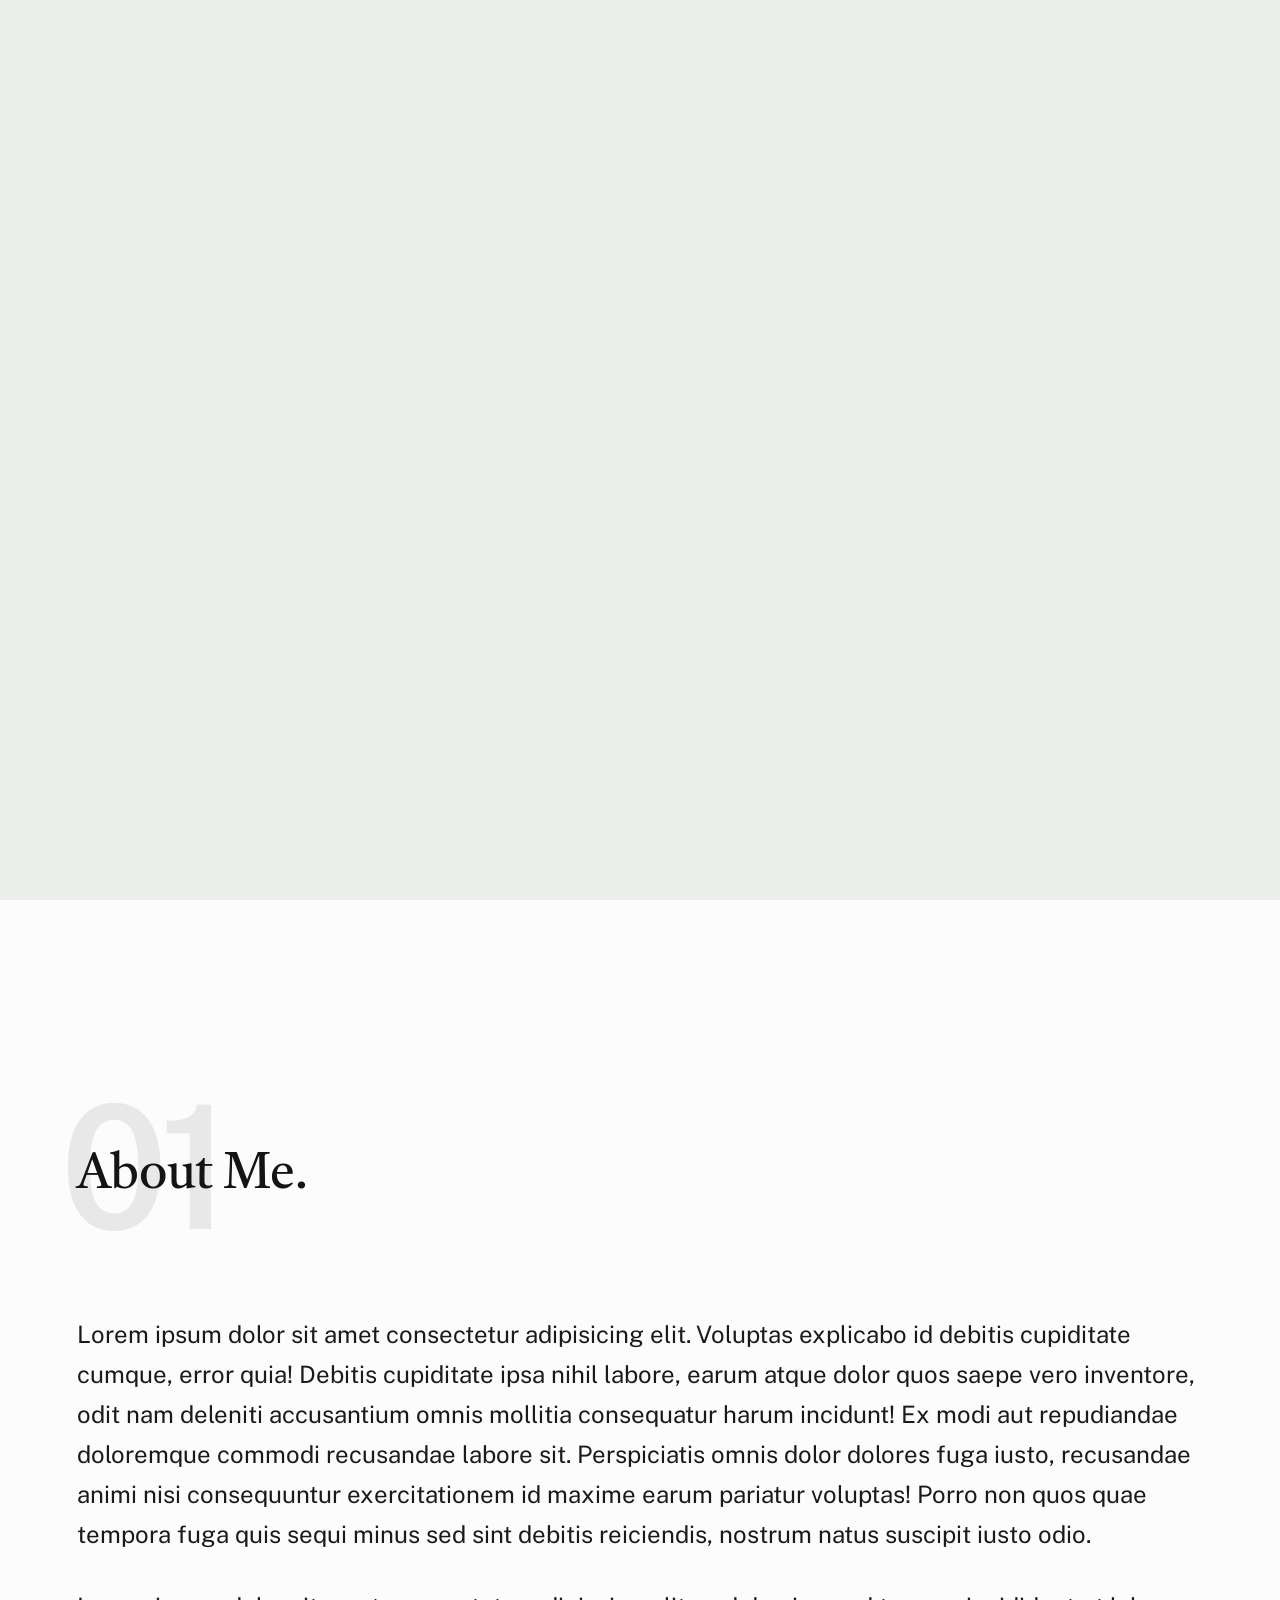
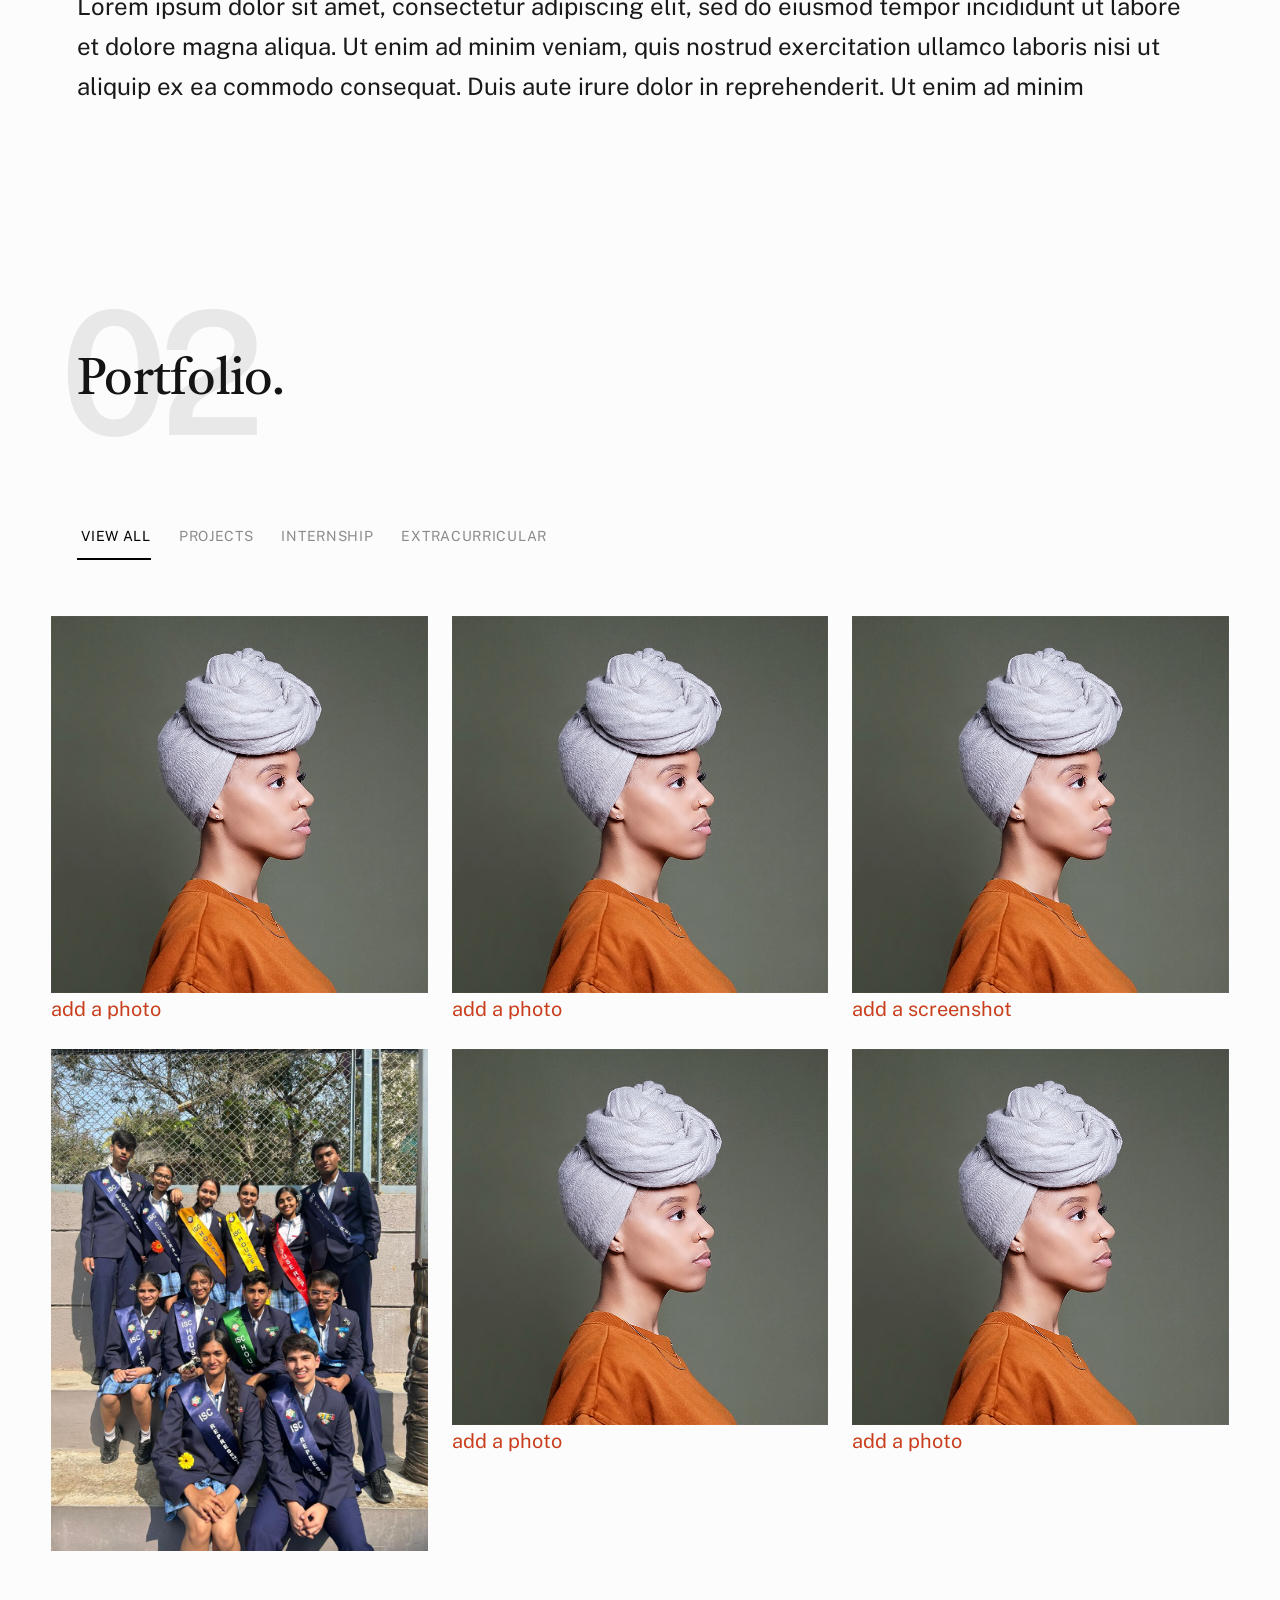
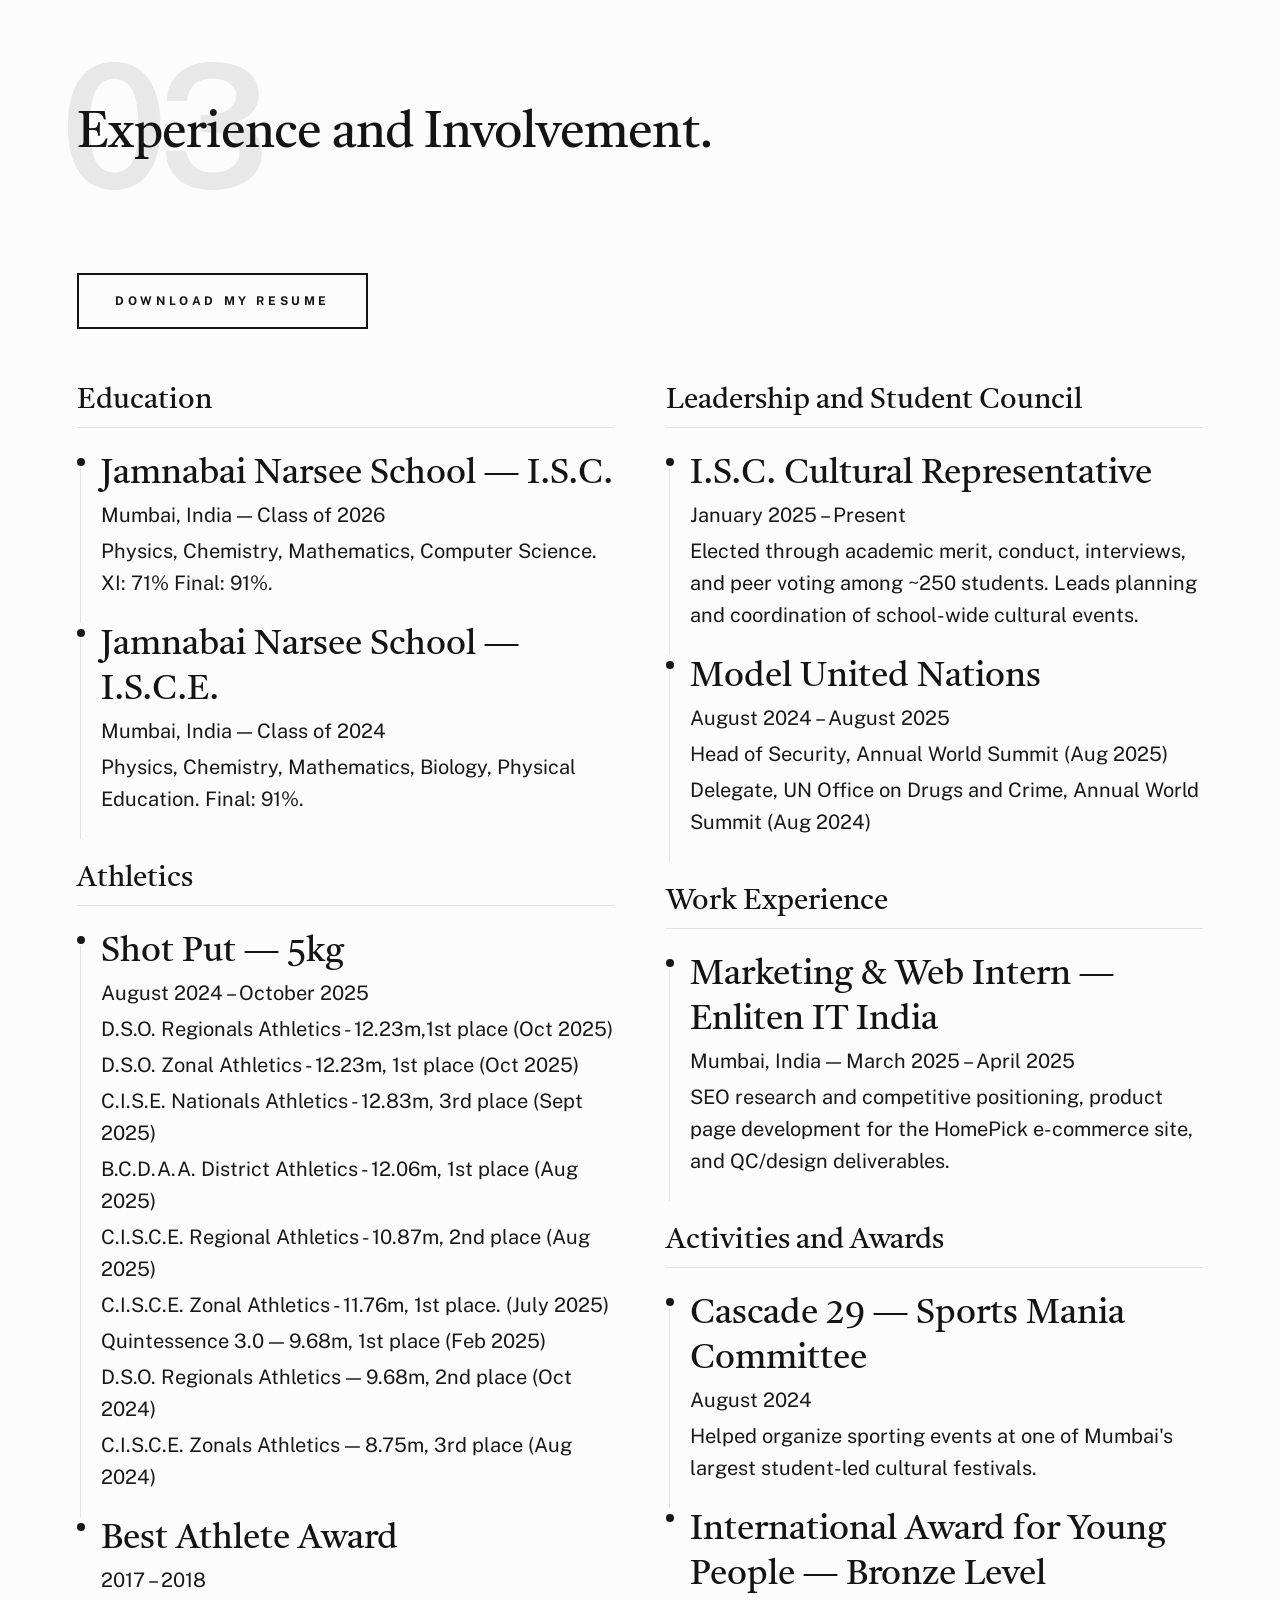
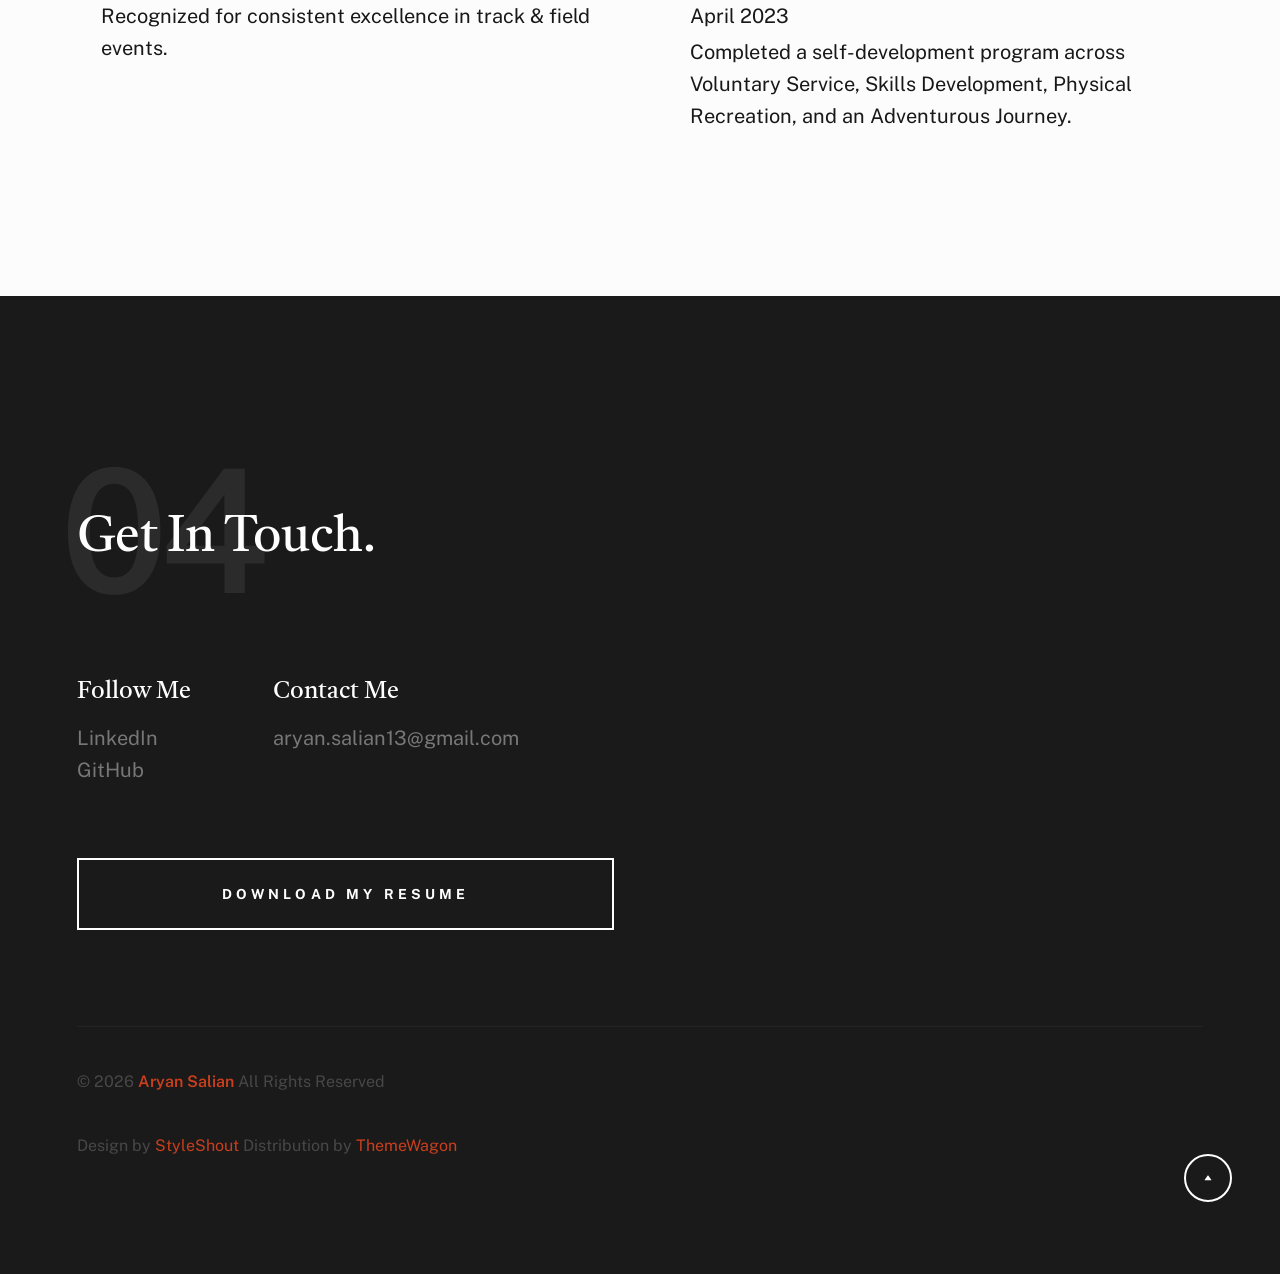
<file: intex-test.html>
<!DOCTYPE html>
<html lang="en" class="no-js" >
<head>

    <!--- basic page needs
    ================================================== -->
    <meta charset="utf-8">
    <meta name="viewport" content="width=device-width, initial-scale=1">
    <title>Aryan's Portfolio</title>

    <script>
        document.documentElement.classList.remove('no-js');
        document.documentElement.classList.add('js');
    </script>

    <!-- CSS
    ================================================== -->
    <link rel="stylesheet" href="css/vendor.css">
    <link rel="stylesheet" href="css/styles.css">
    <link rel="stylesheet" href="https://cdn.jsdelivr.net/npm/bootstrap-icons@1.13.1/font/bootstrap-icons.min.css">

    <!-- favicons
    ================================================== -->
    <link rel="apple-touch-icon" sizes="180x180" href="apple-touch-icon.png">
    <link rel="icon" type="image/png" sizes="32x32" href="favicon-32x32.png">
    <link rel="icon" type="image/png" sizes="16x16" href="favicon-16x16.png">
    <link rel="manifest" href="site.webmanifest">

</head>


<body id="top">

    
    <!-- preloader
    ================================================== -->
    <div id="preloader">
        <div id="loader" class="dots-fade">
            <div></div>
            <div></div>
            <div></div>
        </div>
    </div>


    <!-- page wrap
    ================================================== -->
    <div id="page" class="s-pagewrap">


        <!-- # site header 
        ================================================== -->
        <header class="s-header">
            <div class="row s-header__inner">

                <div class="s-header__block">
                    <div class="s-header__logo">
                        <a class="logo" href="index.html">
                            <img src="assets/logo.svg" alt="Homepage">
                        </a>
                    </div>

                    <a class="s-header__menu-toggle" href="#0"><span>Menu</span></a>
                </div> <!-- end s-header__block -->

                <nav class="s-header__nav">    
                    <ul class="s-header__menu-links">
                        <li class="current"><a class="smoothscroll" href="#intro">Intro</a></li>
                        <li><a class="smoothscroll" href="#about">About</a></li>
                        <li><a class="smoothscroll" href="#portfolio">Portfolio</a></li>
                        <li><a class="smoothscroll" href="#experience">Experience</a></li>
                        <li><a class="smoothscroll" href="#footer">Contact</a></li>
                    </ul> <!-- s-header__menu-links -->    
                </nav> <!-- end s-header__nav -->

            </div> <!-- end s-header__inner -->
        </header> <!-- end s-header -->


        <!-- # intro
        ================================================== -->
        <section id="intro" class="s-intro target-section">

            <div class="row s-intro__content width-sixteen-col">
                <div class="column lg-12 s-intro__content-inner grid-block grid-16">
                    
                    <div class="s-intro__content-text">

                        <div class="s-intro__content-pretitle text-pretitle">Hello</div>
                        <h1 class="s-intro__content-title">
                        I'm Aryan <br>
                        a computer engineering student <br>
                        i like making and breaking things
                        </h1>                            

                        <div class="s-intro__content-btns">
                            <a class="smoothscroll btn" href="#about">More About Me</a>
                            <a class="smoothscroll btn btn--stroke" href="#footer">Get In Touch</a>
                        </div> <!-- s-intro__content-btns -->   

                    </div> <!-- s-intro__content-text -->                     
                    
                </div> <!-- s-intro__content-inner -->  
            
            </div> <!-- s-intro__content -->

            <ul class="s-intro__social social-list">
                <li>
                    <a href="https://www.linkedin.com/in/aryan-salian13/" target="_blank" rel="noopener">
                        <i class="bi bi-linkedin"></i>
                        <span class="u-screen-reader-text">LinkedIn</span>
                    </a>
                </li>
                <li>
                    <a href="https://github.com/salianaryan" target="_blank" rel="noopener">
                        <i class="bi bi-github"></i>
                        <span class="u-screen-reader-text">GitHub</span>
                    </a>
                </li>
            </ul> <!-- end s-intro__social -->

            

            <div class="s-intro__content-media">                               
                <img src="assets/WhatsApp Image 2025-08-18 at 3.41.12 PM.jpg" srcset="assets/WhatsApp Image 2025-08-18 at 3.41.12 PM.jpg 1x, assets/WhatsApp Image 2025-08-18 at 3.41.12 PM.jpg 2x" alt="">
            </div> <!-- s-intro__content-media -->                

            <div class="s-intro__btn-download">
                <a class="btn btn--stroke" href="https://docs.google.com/document/d/1A3mMh9BPfeux_q7ftjX4KT43gAdBeLn6y-hgfxAMcEk/edit?usp=sharing">Download My Resume</a>
            </div> <!-- end s-intro__btn-download -->
            
            <div class="s-intro__scroll-down">
                <a href="#about" class="smoothscroll">
                    <div class="scroll-icon">
                        <svg xmlns="http://www.w3.org/2000/svg" width="24" height="24" viewBox="0 0 24 24" style="fill: rgba(0, 0, 0, 1);transform: ;msFilter:;"><path d="M11.178 19.569a.998.998 0 0 0 1.644 0l9-13A.999.999 0 0 0 21 5H3a1.002 1.002 0 0 0-.822 1.569l9 13z"></path></svg>
                    </div>
                    <span class="scroll-text u-screen-reader-text">Scroll Down</span>
                </a>
            </div> <!-- s-intro__scroll-down -->

        </section> <!-- end s-intro -->


        <!-- # about
        ================================================== -->
        <section id="about" class="s-about target-section">

            <div class="row s-about__content">
                <div class="column xl-12">    
                    
                    <div class="section-header" data-num="01">
                        <h2 class="text-display-title">About Me.</h2>
                    </div> <!-- end section-header -->

                    <p class="attention-getter">
                    Lorem ipsum dolor sit amet consectetur adipisicing elit. Voluptas explicabo id debitis cupiditate cumque, error quia! Debitis cupiditate ipsa nihil labore, earum atque dolor quos saepe vero inventore, odit nam deleniti accusantium omnis mollitia consequatur harum incidunt! Ex modi aut repudiandae doloremque commodi recusandae labore sit. Perspiciatis omnis dolor dolores fuga iusto, recusandae animi nisi consequuntur exercitationem id maxime earum pariatur voluptas! Porro non quos quae tempora fuga quis sequi minus sed sint debitis reiciendis, nostrum natus suscipit iusto odio.
                    </p>

                    <p class="attention-getter">
                    Lorem ipsum dolor sit amet, consectetur adipiscing elit, sed do eiusmod tempor incididunt ut labore et dolore magna aliqua. Ut enim ad minim veniam, quis nostrud exercitation ullamco laboris nisi ut aliquip ex ea commodo consequat. Duis aute irure dolor in reprehenderit. Ut enim ad minim     
                    </p>

                
                </div> <!--end column -->
            </div> <!--end s-about__content -->
            
        </section> <!-- end s-about -->   



        <!-- # works
        ================================================== -->
        <section id="portfolio" class="s-works target-section">

            <div class="row">
                <div class="column xl-12">
                    <div class="section-header" data-num="02">
                        <h2 class="text-display-title">Portfolio.</h2>
                    </div> <!-- end section-header -->
                </div>
            </div>
        

            <div class="row">
                <div class="column xl-12">
                    <ul class="portfolio-filters">
                        <li data-filter="*" class="filter-active">View All</li>
                        <li data-filter="filter-project">Projects</li>
                        <li data-filter="filter-internship">Internship</li>
                        <li data-filter="filter-extracurricular">Extracurricular</li>
                    </ul>
                </div>
            </div>

            <div class="row folio-entries">

                <div class="column entry filter-project">
                    <a href="assets/folio/white_turban.jpg" class="entry__link glightbox" data-gallery="project-1" data-glightbox="title: [Arduino Project Name]; description: .entry__desc-project1">
                        <div class="entry__thumb">
                            <img src="assets/folio/white_turban.jpg" srcset="assets/folio/white_turban.jpg 1x, assets/folio/white_turban@2x.jpg 2x" alt=""><span>add a photo</span>
                        </div>
                        <div class="entry__info">
                            <h4 class="entry__title">[Arduino Project Name]</h4>
                            <div class="entry__cat">Personal Project</div>
                        </div>
                    </a>
                    <a href="assets/wheel-500.jpg" class="glightbox entry__extra-slide" data-gallery="project-1"></a>
                    <a href="assets/sample-image.jpg" class="glightbox entry__extra-slide" data-gallery="project-1"></a>
                    <div class="glightbox-desc entry__desc-project1">
                        <p>
                        One or two lines on what it does and how it was built.
                        <a href="https://github.com/USERNAME/REPO" target="_blank" rel="noopener">GitHub →</a>
                        </p>
                    </div>
                </div> <!-- entry -->

                <div class="column entry filter-project">
                    <a href="assets/folio/white_turban.jpg" class="entry__link glightbox" data-gallery="project-2" data-glightbox="title: [Second Project Name]; description: .entry__desc-project2">
                        <div class="entry__thumb">
                            <img src="assets/folio/white_turban.jpg" srcset="assets/folio/white_turban.jpg 1x, assets/folio/white_turban@2x.jpg 2x" alt=""><span>add a photo</span>
                        </div>
                        <div class="entry__info">
                            <h4 class="entry__title">[Second Project Name]</h4>
                            <div class="entry__cat">Personal Project</div>
                        </div>
                    </a>
                    <a href="assets/wheel-500.jpg" class="glightbox entry__extra-slide" data-gallery="project-2"></a>
                    <a href="assets/sample-image.jpg" class="glightbox entry__extra-slide" data-gallery="project-2"></a>
                    <div class="glightbox-desc entry__desc-project2">
                        <p>
                        One or two lines on what it does and how it was built.
                        <a href="https://github.com/USERNAME/REPO" target="_blank" rel="noopener">GitHub →</a>
                        </p>
                    </div>
                </div> <!-- entry -->

                <div class="column entry filter-internship">
                    <a href="assets/folio/white_turban.jpg" class="entry__link glightbox" data-gallery="enliten" data-glightbox="title: Marketing & Web Internship — Enliten IT; description: .entry__desc-enliten">
                        <div class="entry__thumb">
                            <img src="assets/folio/white_turban.jpg" srcset="assets/folio/white_turban.jpg 1x, assets/folio/white_turban@2x.jpg 2x" alt=""><span>add a screenshot</span>
                        </div>
                        <div class="entry__info">
                            <h4 class="entry__title">Marketing & Web Internship</h4>
                            <div class="entry__cat">Enliten IT India</div>
                        </div>
                    </a>
                    <a href="assets/wheel-500.jpg" class="glightbox entry__extra-slide" data-gallery="enliten"></a>
                    <a href="assets/sample-image.jpg" class="glightbox entry__extra-slide" data-gallery="enliten"></a>
                    <div class="glightbox-desc entry__desc-enliten">
                        <p>
                        Supported Enliten IT's digital initiatives and brand identity work. Ran SEO
                        research for competitive positioning, contributed to product page development
                        for the HomePick e-commerce site, and delivered QC reports and design drafts.
                        <a href="#">HomePick →</a>
                        </p>
                    </div>
                </div> <!-- entry -->

                <div class="column entry filter-extracurricular">
                    <a href="assets/folio/white_turban.jpg" class="entry__link glightbox" data-gallery="council" data-glightbox="title: I.S.C. Cultural Representative; description: .entry__desc-council">
                        <div class="entry__thumb">
                            <img src="assets/council 1.jpeg" srcset="assets/council 1.jpeg 1x, assets/council 1.jpeg 2x" alt="">
                        </div>
                        <div class="entry__info">
                            <h4 class="entry__title">Student Council</h4>
                            <div class="entry__cat">Cultural Representative</div>
                        </div>
                    </a>
                    <a href="assets/council 2.jpeg" class="glightbox entry__extra-slide" data-gallery="council"></a>
                    <a href="assets/council3.jpeg" class="glightbox entry__extra-slide" data-gallery="council"></a>
                    <div class="glightbox-desc entry__desc-council">
                        <p>
                        Elected through academic merit, conduct, interviews, and peer voting among
                        ~250 students. Leads planning and coordination of school-wide cultural events.
                        </p>
                    </div>
                </div> <!-- entry -->

                <div class="column entry filter-extracurricular">
                    <a href="assets/folio/white_turban.jpg" class="entry__link glightbox" data-gallery="mun" data-glightbox="title: Model United Nations; description: .entry__desc-mun">
                        <div class="entry__thumb">
                            <img src="assets/folio/white_turban.jpg" srcset="assets/folio/white_turban.jpg 1x, assets/folio/white_turban@2x.jpg 2x" alt=""><span>add a photo</span>
                        </div>
                        <div class="entry__info">
                            <h4 class="entry__title">Model United Nations</h4>
                            <div class="entry__cat">Annual World Summit</div>
                        </div>
                    </a>
                    <a href="assets/wheel-500.jpg" class="glightbox entry__extra-slide" data-gallery="mun"></a>
                    <a href="assets/sample-image.jpg" class="glightbox entry__extra-slide" data-gallery="mun"></a>
                    <div class="glightbox-desc entry__desc-mun">
                        <p>
                        Head of Security for the 2025 summit, overseeing logistics, access control,
                        and delegate coordination. Delegate for the UN Office on Drugs and Crime in 2024.
                        </p>
                    </div>
                </div> <!-- entry -->

                <div class="column entry filter-extracurricular">
                    <a href="assets/folio/white_turban.jpg" class="entry__link glightbox" data-gallery="cascade" data-glightbox="title: Cascade 29 — Sports Mania Committee; description: .entry__desc-cascade">
                        <div class="entry__thumb">
                            <img src="assets/folio/white_turban.jpg" srcset="assets/folio/white_turban.jpg 1x, assets/folio/white_turban@2x.jpg 2x" alt=""><span>add a photo</span>
                        </div>
                        <div class="entry__info">
                            <h4 class="entry__title">Sports Mania Committee</h4>
                            <div class="entry__cat">Cascade 29</div>
                        </div>
                    </a>
                    <a href="assets/wheel-500.jpg" class="glightbox entry__extra-slide" data-gallery="cascade"></a>
                    <a href="assets/sample-image.jpg" class="glightbox entry__extra-slide" data-gallery="cascade"></a>
                    <div class="glightbox-desc entry__desc-cascade">
                        <p>
                        Helped organize and manage sporting events at one of Mumbai's largest
                        student-led cultural festivals.
                        </p>
                    </div>
                </div> <!-- entry -->

            </div> <!-- folio entries -->

        </section> <!-- end s-works --> 

        <section id="experience" class="s-involvement target-section">

            <div class="row">
                <div class="column xl-12">
                    <div class="section-header" data-num="03">
                        <h2 class="text-display-title">Experience and Involvement.</h2>
                    </div>
                </div>
            </div>

            <div class="row s-involvement__resume-btn-row">
                <div class="column xl-12">
                    <a href="https://docs.google.com/document/d/1A3mMh9BPfeux_q7ftjX4KT43gAdBeLn6y-hgfxAMcEk/edit?usp=sharing" class="btn btn--stroke" download>Download My Resume</a>
                </div>
            </div>

            <div class="row s-involvement__content">

                <div class="column xl-6 md-12 s-involvement__block">

                    <h4 class="s-involvement__block-title">Education</h4>
                    <div class="s-involvement__item">
                        <h3>Jamnabai Narsee School — I.S.C.</h3>
                        <span class="s-involvement__meta">Mumbai, India — Class of 2026</span>
                        <p>Physics, Chemistry, Mathematics, Computer Science. 
                            XI: 71% 
                            Final: 91%.</p>
                    </div>
                    <div class="s-involvement__item">
                        <h3>Jamnabai Narsee School — I.S.C.E.</h3>
                        <span class="s-involvement__meta">Mumbai, India — Class of 2024</span>
                        <p>Physics, Chemistry, Mathematics, Biology, Physical Education.
                             Final: 91%.</p>
                    </div>

                    <h4 class="s-involvement__block-title has-spacer">Athletics</h4>
                    <div class="s-involvement__item">
                        <h3>Shot Put — 5kg</h3>
                        <span class="s-involvement__meta">August 2024 – October 2025</span>
                        <p>D.S.O. Regionals Athletics - 12.23m,1st place (Oct 2025)</p>            
                        <p> D.S.O. Zonal Athletics - 12.23m, 1st place (Oct 2025)</p>
                        <p> C.I.S.E. Nationals Athletics - 12.83m, 3rd place (Sept 2025)</p>
                        <p> B.C.D.A.A. District Athletics - 12.06m, 1st place (Aug 2025)</p>
                        <p> C.I.S.C.E. Regional Athletics - 10.87m, 2nd place (Aug 2025)</p>
                        <p> C.I.S.C.E. Zonal Athletics - 11.76m, 1st place. (July 2025)</p>
                        <p>Quintessence 3.0 — 9.68m, 1st place (Feb 2025)</p>
                        <p>D.S.O. Regionals Athletics — 9.68m, 2nd place (Oct 2024)</p>
                        <p>C.I.S.C.E. Zonals Athletics — 8.75m, 3rd place (Aug 2024)</p>
                    </div>
                    <div class="s-involvement__item">
                        <h3>Best Athlete Award</h3>
                        <span class="s-involvement__meta">2017 – 2018</span>
                        <p>Recognized for consistent excellence in track &amp; field events.</p>
                    </div>

                </div>

                <div class="column xl-6 md-12 s-involvement__block">

                    <h4 class="s-involvement__block-title">Leadership and Student Council</h4>
                    <div class="s-involvement__item">
                        <h3>I.S.C. Cultural Representative</h3>
                        <span class="s-involvement__meta">January 2025 – Present</span>
                        <p>Elected through academic merit, conduct, interviews, and peer voting among ~250 students. Leads planning and coordination of school-wide cultural events.</p>
                    </div>
                    <div class="s-involvement__item">
                        <h3>Model United Nations</h3>
                        <span class="s-involvement__meta">August 2024 – August 2025</span>
                        <p>Head of Security, Annual World Summit (Aug 2025)</p>
                        <p>Delegate, UN Office on Drugs and Crime, Annual World Summit (Aug 2024)</p>
                        </ul>
                    </div>

                    <h4 class="s-involvement__block-title has-spacer">Work Experience</h4>
                    <div class="s-involvement__item">
                        <h3>Marketing &amp; Web Intern — Enliten IT India</h3>
                        <span class="s-involvement__meta">Mumbai, India — March 2025 – April 2025</span>
                        <p>SEO research and competitive positioning, product page development for the HomePick e-commerce site, and QC/design deliverables.</p>
                    </div>

                    <h4 class="s-involvement__block-title has-spacer">Activities and Awards</h4>
                    <div class="s-involvement__item">
                        <h3>Cascade 29 — Sports Mania Committee</h3>
                        <span class="s-involvement__meta">August 2024</span>
                        <p>Helped organize sporting events at one of Mumbai's largest student-led cultural festivals.</p>
                    </div>
                    <div class="s-involvement__item">
                        <h3>International Award for Young People — Bronze Level</h3>
                        <span class="s-involvement__meta">April 2023</span>
                        <p>Completed a self-development program across Voluntary Service, Skills Development, Physical Recreation, and an Adventurous Journey.</p>
                    </div>

                </div>

            </div>

        </section> <!-- end s-involvement -->

        <!-- # footer 
        ================================================== -->
        <footer id="footer" class="s-footer target-section">

            <div class="row">
                <div class="column lg-12">
                    <div class="section-header light-on-dark" data-num="04">
                        <h2 class="text-display-title">Get In Touch.</h2>
                    </div> <!-- end section-header -->
                </div>
            </div>

            <div class="row s-footer__content">

                <!-- <div class="column xl-6 md-12 s-footer__block s-footer__about">                    
                    <p class="attention-getter">
                    Lorem ipsum dolor sit amet consectetur adipisicing elit. Voluptas illum quasi facere libero, 
                    fugiat laboriosam possimus amet consectetur adipisicing elit reprehenderit eveniet tempore quisquam ipsa id esse. Facere ratione dignissimos.
                    </p>               
                </div> end section-footer__about -->

                <div class="column xl-6 md-12 s-footer__block s-footer__site-links">
                    <div class="row">
                        <div class="column xl-4 lg-5 md-6 tab-12">
                            <h5>Follow Me</h5>
                            <ul class="link-list">
                                <li><a href="https://www.linkedin.com/in/aryan-salian13/" target="_blank" rel="noopener">LinkedIn</a></li>
                                <li><a href="https://github.com/salianaryan" target="_blank" rel="noopener">GitHub</a></li>
                            </ul>
                        </div>
                        <div class="column xl-6 md-6 tab-12">
                            <h5>Contact Me</h5>
                            <ul class="link-list">
                                <li><a href="mailto:aryan.salian13@gmail.com">aryan.salian13@gmail.com</a></li>
                            </ul> 
                        </div>
                    </div>                    
                </div> <!-- end section-footer__site-links -->

            </div> <!-- end section-footer__content -->


            <div class="row s-footer__buttons">
                <div class="column xl-6 tab-12">                    
                    <a href="https://docs.google.com/document/d/1A3mMh9BPfeux_q7ftjX4KT43gAdBeLn6y-hgfxAMcEk/edit?usp=sharing" class="btn btn--stroke btn--large u-fullwidth">Download My Resume</a>
                </div>
            
            </div> <!-- end section-footer__buttons -->              
            
            <div class="row s-footer__bottom">

                <div class="column xl-6 lg-12">
                    <p class="ss-copyright">
                        <p>© <span>2026</span> <strong> <a href="index.html">Aryan Salian</a></strong> <span>All Rights Reserved</span></p>
                        <span>Design by <a href="https://styleshout.com/">StyleShout</a> Distribution by <a href="https://themewagon.com">ThemeWagon</a></span>
                    </p>
                </div>

            </div> <!-- end section-footer__bottom -->          

            <div class="ss-go-top">
                <a class="smoothscroll" title="Back to Top" href="#top">                 
                    <svg xmlns="http://www.w3.org/2000/svg" width="24" height="24" viewBox="0 0 24 24" style="fill: rgba(0, 0, 0, 1);transform: ;msFilter:;"><path d="M5.536 21.886a1.004 1.004 0 0 0 1.033-.064l13-9a1 1 0 0 0 0-1.644l-13-9A1 1 0 0 0 5 3v18a1 1 0 0 0 .536.886z"></path></svg>
                </a>                                
                <span>Back To Top</span>   
            </div> <!-- end ss-go-top -->
            
        </footer> <!-- end s-footer -->

    </div> <!-- end page-wrap -->


    <!-- Java Script
    ================================================== -->
    <script src="js/plugins.js"></script>
    <script src="js/main.js"></script>

</body>
</html>
</file>
<file: css/vendor.css>
/* ===================================================================
 * Hudson Third-party Stylesheets
 * Template Ver. 1.0.0
 * 04-03-2023
 * -------------------------------------------------------------------
 *
 * TOC:
 * # PrismJS 
 * # Swiper
 * # GLightbox
 *
 * ------------------------------------------------------------------- */
 

/* ===================================================================
 * # PrismJS 1.20.0
 *   https://prismjs.com/download.html#themes=prism-okaidia&languages=markup+css+clike+javascript+markup-templating+php 
 *   
 *   okaidia theme for JavaScript, CSS and HTML
 *   Loosely based on Monokai textmate theme by http://www.monokai.nl/
 *   @author ocodia
 * ------------------------------------------------------------------- */
code[class*=language-],
pre[class*=language-] {
    color          : #f8f8f2;
    background     : none;
    text-shadow    : 0 1px rgba(0, 0, 0, 0.3);
    font-family    : var(--font-mono);
    font-size      : calc(var(--text-size) * 0.9444);
    text-align     : left;
    white-space    : pre;
    word-spacing   : normal;
    word-break     : normal;
    word-wrap      : normal;
    line-height    : var(--vspace-1);
    -moz-tab-size  : 4;
    -o-tab-size    : 4;
    tab-size       : 4;
    -webkit-hyphens: none;
    hyphens        : none;
}

/* Code blocks */
pre[class*=language-] {
    padding : var(--vspace-0_5) 0 var(--vspace-1);
    margin  : var(--vspace-1) 0;
    overflow: auto;
}

:not(pre)>code[class*=language-],
pre[class*=language-] {
    background: #272822;
}

/* Inline code */
:not(pre)>code[class*=language-] {
    padding    : 0.1em;
    white-space: normal;
}

.token.comment,
.token.prolog,
.token.doctype,
.token.cdata {
    color: slategray;
}

.token.punctuation {
    color: #f8f8f2;
}

.token.namespace {
    opacity: 0.7;
}

.token.property,
.token.tag,
.token.constant,
.token.symbol,
.token.deleted {
    color: #f92672;
}

.token.boolean,
.token.number {
    color: #ae81ff;
}

.token.selector,
.token.attr-name,
.token.string,
.token.char,
.token.builtin,
.token.inserted {
    color: #a6e22e;
}

.token.operator,
.token.entity,
.token.url,
.language-css .token.string,
.style .token.string,
.token.variable {
    color: #f8f8f2;
}

.token.atrule,
.token.attr-value,
.token.function,
.token.class-name {
    color: #e6db74;
}

.token.keyword {
    color: #66d9ef;
}

.token.regex,
.token.important {
    color: #fd971f;
}

.token.important,
.token.bold {
    font-weight: bold;
}

.token.italic {
    font-style: italic;
}

.token.entity {
    cursor: help;
}


/* ===================================================================
 * # Swiper 6.4.5
 *   Most modern mobile touch slider and framework with hardware accelerated transitions
 *   https://swiperjs.com
 *
 *   Copyright 2014-2020 Vladimir Kharlampidi
 *
 *   Released under the MIT License
 *
 *   Released on: December 18, 2020
 * ------------------------------------------------------------------- */
@font-face {
    font-family: "swiper-icons";
    src        : url("data:application/font-woff;charset=utf-8;base64, [base64]//wADZ2x5ZgAAAywAAADMAAAD2MHtryVoZWFkAAABbAAAADAAAAA2E2+eoWhoZWEAAAGcAAAAHwAAACQC9gDzaG10eAAAAigAAAAZAAAArgJkABFsb2NhAAAC0AAAAFoAAABaFQAUGG1heHAAAAG8AAAAHwAAACAAcABAbmFtZQAAA/gAAAE5AAACXvFdBwlwb3N0AAAFNAAAAGIAAACE5s74hXjaY2BkYGAAYpf5Hu/j+W2+MnAzMYDAzaX6QjD6/4//Bxj5GA8AuRwMYGkAPywL13jaY2BkYGA88P8Agx4j+/8fQDYfA1AEBWgDAIB2BOoAeNpjYGRgYNBh4GdgYgABEMnIABJzYNADCQAACWgAsQB42mNgYfzCOIGBlYGB0YcxjYGBwR1Kf2WQZGhhYGBiYGVmgAFGBiQQkOaawtDAoMBQxXjg/wEGPcYDDA4wNUA2CCgwsAAAO4EL6gAAeNpj2M0gyAACqxgGNWBkZ2D4/wMA+xkDdgAAAHjaY2BgYGaAYBkGRgYQiAHyGMF8FgYHIM3DwMHABGQrMOgyWDLEM1T9/w8UBfEMgLzE////P/5//f/V/xv+r4eaAAeMbAxwIUYmIMHEgKYAYjUcsDAwsLKxc3BycfPw8jEQA/[base64]/uznmfPFBNODM2K7MTQ45YEAZqGP81AmGGcF3iPqOop0r1SPTaTbVkfUe4HXj97wYE+yNwWYxwWu4v1ugWHgo3S1XdZEVqWM7ET0cfnLGxWfkgR42o2PvWrDMBSFj/IHLaF0zKjRgdiVMwScNRAoWUoH78Y2icB/yIY09An6AH2Bdu/UB+yxopYshQiEvnvu0dURgDt8QeC8PDw7Fpji3fEA4z/PEJ6YOB5hKh4dj3EvXhxPqH/SKUY3rJ7srZ4FZnh1PMAtPhwP6fl2PMJMPDgeQ4rY8YT6Gzao0eAEA409DuggmTnFnOcSCiEiLMgxCiTI6Cq5DZUd3Qmp10vO0LaLTd2cjN4fOumlc7lUYbSQcZFkutRG7g6JKZKy0RmdLY680CDnEJ+UMkpFFe1RN7nxdVpXrC4aTtnaurOnYercZg2YVmLN/d/gczfEimrE/fs/bOuq29Zmn8tloORaXgZgGa78yO9/cnXm2BpaGvq25Dv9S4E9+5SIc9PqupJKhYFSSl47+Qcr1mYNAAAAeNptw0cKwkAAAMDZJA8Q7OUJvkLsPfZ6zFVERPy8qHh2YER+3i/BP83vIBLLySsoKimrqKqpa2hp6+jq6RsYGhmbmJqZSy0sraxtbO3sHRydnEMU4uR6yx7JJXveP7WrDycAAAAAAAH//wACeNpjYGRgYOABYhkgZgJCZgZNBkYGLQZtIJsFLMYAAAw3ALgAeNolizEKgDAQBCchRbC2sFER0YD6qVQiBCv/H9ezGI6Z5XBAw8CBK/m5iQQVauVbXLnOrMZv2oLdKFa8Pjuru2hJzGabmOSLzNMzvutpB3N42mNgZGBg4GKQYzBhYMxJLMlj4GBgAYow/P/PAJJhLM6sSoWKfWCAAwDAjgbRAAB42mNgYGBkAIIbCZo5IPrmUn0hGA0AO8EFTQAA") format("woff");
    font-weight: 400;
    font-style : normal;
}

:root {
    --swiper-theme-color: #007aff;
}

.swiper-container {
    margin-left : auto;
    margin-right: auto;
    position    : relative;
    overflow    : hidden;
    list-style  : none;
    padding     : 0;
    /* Fix of Webkit flickering */
    z-index     : 1;
}

.swiper-container-vertical>.swiper-wrapper {
    flex-direction: column;
}

.swiper-wrapper {
    position           : relative;
    width              : 100%;
    height             : 100%;
    z-index            : 1;
    display            : flex;
    transition-property: transform;
    box-sizing         : content-box;
}

.swiper-container-android .swiper-slide,
.swiper-wrapper {
    transform: translate3d(0px, 0, 0);
}

.swiper-container-multirow>.swiper-wrapper {
    flex-wrap: wrap;
}

.swiper-container-multirow-column>.swiper-wrapper {
    flex-wrap     : wrap;
    flex-direction: column;
}

.swiper-container-free-mode>.swiper-wrapper {
    transition-timing-function: ease-out;
    margin                    : 0 auto;
}

.swiper-slide {
    flex-shrink        : 0;
    width              : 100%;
    height             : 100%;
    position           : relative;
    transition-property: transform;
}

.swiper-slide-invisible-blank {
    visibility: hidden;
}

/* Auto Height */
.swiper-container-autoheight,
.swiper-container-autoheight .swiper-slide {
    height: auto;
}

.swiper-container-autoheight .swiper-wrapper {
    align-items        : flex-start;
    transition-property: transform, height;
}

/* 3D Effects */
.swiper-container-3d {
    perspective: 1200px;
}

.swiper-container-3d .swiper-wrapper,
.swiper-container-3d .swiper-slide,
.swiper-container-3d .swiper-slide-shadow-left,
.swiper-container-3d .swiper-slide-shadow-right,
.swiper-container-3d .swiper-slide-shadow-top,
.swiper-container-3d .swiper-slide-shadow-bottom,
.swiper-container-3d .swiper-cube-shadow {
    transform-style: preserve-3d;
}

.swiper-container-3d .swiper-slide-shadow-left,
.swiper-container-3d .swiper-slide-shadow-right,
.swiper-container-3d .swiper-slide-shadow-top,
.swiper-container-3d .swiper-slide-shadow-bottom {
    position      : absolute;
    left          : 0;
    top           : 0;
    width         : 100%;
    height        : 100%;
    pointer-events: none;
    z-index       : 10;
}

.swiper-container-3d .swiper-slide-shadow-left {
    background-image: linear-gradient(to left, rgba(0, 0, 0, 0.5), rgba(0, 0, 0, 0));
}

.swiper-container-3d .swiper-slide-shadow-right {
    background-image: linear-gradient(to right, rgba(0, 0, 0, 0.5), rgba(0, 0, 0, 0));
}

.swiper-container-3d .swiper-slide-shadow-top {
    background-image: linear-gradient(to top, rgba(0, 0, 0, 0.5), rgba(0, 0, 0, 0));
}

.swiper-container-3d .swiper-slide-shadow-bottom {
    background-image: linear-gradient(to bottom, rgba(0, 0, 0, 0.5), rgba(0, 0, 0, 0));
}

/* CSS Mode */
.swiper-container-css-mode>.swiper-wrapper {
    overflow          : auto;
    scrollbar-width   : none;
    /* For Firefox */
    -ms-overflow-style: none;
    /* For Internet Explorer and Edge */
}

.swiper-container-css-mode>.swiper-wrapper::-webkit-scrollbar {
    display: none;
}

.swiper-container-css-mode>.swiper-wrapper>.swiper-slide {
    scroll-snap-align: start start;
}

.swiper-container-horizontal.swiper-container-css-mode>.swiper-wrapper {
    scroll-snap-type: x mandatory;
}

.swiper-container-vertical.swiper-container-css-mode>.swiper-wrapper {
    scroll-snap-type: y mandatory;
}

:root {
    --swiper-navigation-size : 44px;
    /*
    --swiper-navigation-color: var(--swiper-theme-color);
    */
}

.swiper-button-prev,
.swiper-button-next {
    position       : absolute;
    top            : 50%;
    width          : calc(var(--swiper-navigation-size) / 44 * 27);
    height         : var(--swiper-navigation-size);
    margin-top     : calc(-1 * var(--swiper-navigation-size) / 2);
    z-index        : 10;
    cursor         : pointer;
    display        : flex;
    align-items    : center;
    justify-content: center;
    color          : var(--swiper-navigation-color, var(--swiper-theme-color));
}

.swiper-button-prev.swiper-button-disabled,
.swiper-button-next.swiper-button-disabled {
    opacity       : 0.35;
    cursor        : auto;
    pointer-events: none;
}

.swiper-button-prev:after,
.swiper-button-next:after {
    font-family   : swiper-icons;
    font-size     : var(--swiper-navigation-size);
    text-transform: none !important;
    letter-spacing: 0;
    text-transform: none;
    font-variant  : initial;
    line-height   : 1;
}

.swiper-button-prev,
.swiper-container-rtl .swiper-button-next {
    left : 10px;
    right: auto;
}

.swiper-button-prev:after,
.swiper-container-rtl .swiper-button-next:after {
    content: "prev";
}

.swiper-button-next,
.swiper-container-rtl .swiper-button-prev {
    right: 10px;
    left : auto;
}

.swiper-button-next:after,
.swiper-container-rtl .swiper-button-prev:after {
    content: "next";
}

.swiper-button-prev.swiper-button-white,
.swiper-button-next.swiper-button-white {
    --swiper-navigation-color: #ffffff;
}

.swiper-button-prev.swiper-button-black,
.swiper-button-next.swiper-button-black {
    --swiper-navigation-color: #000000;
}

.swiper-button-lock {
    display: none;
}

:root {
    /*
    --swiper-pagination-color: var(--swiper-theme-color);
    */
}

.swiper-pagination {
    position  : absolute;
    text-align: center;
    transition: 300ms opacity;
    transform : translate3d(0, 0, 0);
    z-index   : 10;
}

.swiper-pagination.swiper-pagination-hidden {
    opacity: 0;
}

/* Common Styles */
.swiper-pagination-fraction,
.swiper-pagination-custom,
.swiper-container-horizontal>.swiper-pagination-bullets {
    bottom: 10px;
    left  : 0;
    width : 100%;
}

/* Bullets */
.swiper-pagination-bullets-dynamic {
    overflow : hidden;
    font-size: 0;
}

.swiper-pagination-bullets-dynamic .swiper-pagination-bullet {
    transform: scale(0.33);
    position : relative;
}

.swiper-pagination-bullets-dynamic .swiper-pagination-bullet-active {
    transform: scale(1);
}

.swiper-pagination-bullets-dynamic .swiper-pagination-bullet-active-main {
    transform: scale(1);
}

.swiper-pagination-bullets-dynamic .swiper-pagination-bullet-active-prev {
    transform: scale(0.66);
}

.swiper-pagination-bullets-dynamic .swiper-pagination-bullet-active-prev-prev {
    transform: scale(0.33);
}

.swiper-pagination-bullets-dynamic .swiper-pagination-bullet-active-next {
    transform: scale(0.66);
}

.swiper-pagination-bullets-dynamic .swiper-pagination-bullet-active-next-next {
    transform: scale(0.33);
}

.swiper-pagination-bullet {
    width        : 8px;
    height       : 8px;
    display      : inline-block;
    border-radius: 100%;
    background   : #000;
    opacity      : 0.2;
}

button.swiper-pagination-bullet {
    border            : none;
    margin            : 0;
    padding           : 0;
    box-shadow        : none;
    -webkit-appearance: none;
    -moz-appearance   : none;
    appearance        : none;
}

.swiper-pagination-clickable .swiper-pagination-bullet {
    cursor: pointer;
}

.swiper-pagination-bullet-active {
    opacity   : 1;
    background: var(--swiper-pagination-color, var(--swiper-theme-color));
}

.swiper-container-vertical>.swiper-pagination-bullets {
    right    : 10px;
    top      : 50%;
    transform: translate3d(0px, -50%, 0);
}

.swiper-container-vertical>.swiper-pagination-bullets .swiper-pagination-bullet {
    margin : 6px 0;
    display: block;
}

.swiper-container-vertical>.swiper-pagination-bullets.swiper-pagination-bullets-dynamic {
    top      : 50%;
    transform: translateY(-50%);
    width    : 8px;
}

.swiper-container-vertical>.swiper-pagination-bullets.swiper-pagination-bullets-dynamic .swiper-pagination-bullet {
    display   : inline-block;
    transition: 200ms transform, 200ms top;
}

.swiper-container-horizontal>.swiper-pagination-bullets .swiper-pagination-bullet {
    margin: 0 4px;
}

.swiper-container-horizontal>.swiper-pagination-bullets.swiper-pagination-bullets-dynamic {
    left       : 50%;
    transform  : translateX(-50%);
    white-space: nowrap;
}

.swiper-container-horizontal>.swiper-pagination-bullets.swiper-pagination-bullets-dynamic .swiper-pagination-bullet {
    transition: 200ms transform, 200ms left;
}

.swiper-container-horizontal.swiper-container-rtl>.swiper-pagination-bullets-dynamic .swiper-pagination-bullet {
    transition: 200ms transform, 200ms right;
}

/* Progress */
.swiper-pagination-progressbar {
    background: rgba(0, 0, 0, 0.25);
    position  : absolute;
}

.swiper-pagination-progressbar .swiper-pagination-progressbar-fill {
    background      : var(--swiper-pagination-color, var(--swiper-theme-color));
    position        : absolute;
    left            : 0;
    top             : 0;
    width           : 100%;
    height          : 100%;
    transform       : scale(0);
    transform-origin: left top;
}

.swiper-container-rtl .swiper-pagination-progressbar .swiper-pagination-progressbar-fill {
    transform-origin: right top;
}

.swiper-container-horizontal>.swiper-pagination-progressbar,
.swiper-container-vertical>.swiper-pagination-progressbar.swiper-pagination-progressbar-opposite {
    width : 100%;
    height: 4px;
    left  : 0;
    top   : 0;
}

.swiper-container-vertical>.swiper-pagination-progressbar,
.swiper-container-horizontal>.swiper-pagination-progressbar.swiper-pagination-progressbar-opposite {
    width : 4px;
    height: 100%;
    left  : 0;
    top   : 0;
}

.swiper-pagination-white {
    --swiper-pagination-color: #ffffff;
}

.swiper-pagination-black {
    --swiper-pagination-color: #000000;
}

.swiper-pagination-lock {
    display: none;
}

/* Scrollbar */
.swiper-scrollbar {
    border-radius   : 10px;
    position        : relative;
    -ms-touch-action: none;
    background      : rgba(0, 0, 0, 0.1);
}

.swiper-container-horizontal>.swiper-scrollbar {
    position: absolute;
    left    : 1%;
    bottom  : 3px;
    z-index : 50;
    height  : 5px;
    width   : 98%;
}

.swiper-container-vertical>.swiper-scrollbar {
    position: absolute;
    right   : 3px;
    top     : 1%;
    z-index : 50;
    width   : 5px;
    height  : 98%;
}

.swiper-scrollbar-drag {
    height       : 100%;
    width        : 100%;
    position     : relative;
    background   : rgba(0, 0, 0, 0.5);
    border-radius: 10px;
    left         : 0;
    top          : 0;
}

.swiper-scrollbar-cursor-drag {
    cursor: move;
}

.swiper-scrollbar-lock {
    display: none;
}

.swiper-zoom-container {
    width          : 100%;
    height         : 100%;
    display        : flex;
    justify-content: center;
    align-items    : center;
    text-align     : center;
}

.swiper-zoom-container>img,
.swiper-zoom-container>svg,
.swiper-zoom-container>canvas {
    max-width    : 100%;
    max-height   : 100%;
    -o-object-fit: contain;
    object-fit   : contain;
}

.swiper-slide-zoomed {
    cursor: move;
}

/* Preloader */
:root {
    /*
    --swiper-preloader-color: var(--swiper-theme-color);
    */
}

.swiper-lazy-preloader {
    width           : 42px;
    height          : 42px;
    position        : absolute;
    left            : 50%;
    top             : 50%;
    margin-left     : -21px;
    margin-top      : -21px;
    z-index         : 10;
    transform-origin: 50%;
    animation       : swiper-preloader-spin 1s infinite linear;
    box-sizing      : border-box;
    border          : 4px solid var(--swiper-preloader-color, var(--swiper-theme-color));
    border-radius   : 50%;
    border-top-color: transparent;
}

.swiper-lazy-preloader-white {
    --swiper-preloader-color: #fff;
}

.swiper-lazy-preloader-black {
    --swiper-preloader-color: #000;
}

@keyframes swiper-preloader-spin {
    100% {
        transform: rotate(360deg);
    }
}

/* a11y */
.swiper-container .swiper-notification {
    position      : absolute;
    left          : 0;
    top           : 0;
    pointer-events: none;
    opacity       : 0;
    z-index       : -1000;
}

.swiper-container-fade.swiper-container-free-mode .swiper-slide {
    transition-timing-function: ease-out;
}

.swiper-container-fade .swiper-slide {
    pointer-events     : none;
    transition-property: opacity;
}

.swiper-container-fade .swiper-slide .swiper-slide {
    pointer-events: none;
}

.swiper-container-fade .swiper-slide-active,
.swiper-container-fade .swiper-slide-active .swiper-slide-active {
    pointer-events: auto;
}

.swiper-container-cube {
    overflow: visible;
}

.swiper-container-cube .swiper-slide {
    pointer-events             : none;
    -webkit-backface-visibility: hidden;
    backface-visibility        : hidden;
    z-index                    : 1;
    visibility                 : hidden;
    transform-origin           : 0 0;
    width                      : 100%;
    height                     : 100%;
}

.swiper-container-cube .swiper-slide .swiper-slide {
    pointer-events: none;
}

.swiper-container-cube.swiper-container-rtl .swiper-slide {
    transform-origin: 100% 0;
}

.swiper-container-cube .swiper-slide-active,
.swiper-container-cube .swiper-slide-active .swiper-slide-active {
    pointer-events: auto;
}

.swiper-container-cube .swiper-slide-active,
.swiper-container-cube .swiper-slide-next,
.swiper-container-cube .swiper-slide-prev,
.swiper-container-cube .swiper-slide-next+.swiper-slide {
    pointer-events: auto;
    visibility    : visible;
}

.swiper-container-cube .swiper-slide-shadow-top,
.swiper-container-cube .swiper-slide-shadow-bottom,
.swiper-container-cube .swiper-slide-shadow-left,
.swiper-container-cube .swiper-slide-shadow-right {
    z-index                    : 0;
    -webkit-backface-visibility: hidden;
    backface-visibility        : hidden;
}

.swiper-container-cube .swiper-cube-shadow {
    position  : absolute;
    left      : 0;
    bottom    : 0px;
    width     : 100%;
    height    : 100%;
    background: #000;
    opacity   : 0.6;
    filter    : blur(50px);
    z-index   : 0;
}

.swiper-container-flip {
    overflow: visible;
}

.swiper-container-flip .swiper-slide {
    pointer-events             : none;
    -webkit-backface-visibility: hidden;
    backface-visibility        : hidden;
    z-index                    : 1;
}

.swiper-container-flip .swiper-slide .swiper-slide {
    pointer-events: none;
}

.swiper-container-flip .swiper-slide-active,
.swiper-container-flip .swiper-slide-active .swiper-slide-active {
    pointer-events: auto;
}

.swiper-container-flip .swiper-slide-shadow-top,
.swiper-container-flip .swiper-slide-shadow-bottom,
.swiper-container-flip .swiper-slide-shadow-left,
.swiper-container-flip .swiper-slide-shadow-right {
    z-index                    : 0;
    -webkit-backface-visibility: hidden;
    backface-visibility        : hidden;
}


/* ==========================================================================
 * # GLightbox
 *
 * GLightbox 3.2.0
 * https://biati-digital.github.io/glightbox/
 * -------------------------------------------------------------------------- 
 */
.glightbox-container {
    width                      : 100%;
    height                     : 100%;
    position                   : fixed;
    top                        : 0;
    left                       : 0;
    z-index                    : 999999 !important;
    overflow                   : hidden;
    touch-action               : none;
    -webkit-text-size-adjust   : 100%;
    -moz-text-size-adjust      : 100%;
    text-size-adjust           : 100%;
    -webkit-backface-visibility: hidden;
    backface-visibility        : hidden;
    outline                    : none;
}

.glightbox-container.inactive {
    display: none;
}

.glightbox-container .gcontainer {
    position: relative;
    width   : 100%;
    height  : 100%;
    z-index : 9999;
    overflow: hidden;
}

.glightbox-container .gslider {
    transition     : transform 0.4s ease;
    height         : 100%;
    left           : 0;
    top            : 0;
    width          : 100%;
    position       : relative;
    overflow       : hidden;
    display        : flex !important;
    justify-content: center;
    align-items    : center;
    transform      : translate3d(0, 0, 0);
}

.glightbox-container .gslide {
    width              : 100%;
    position           : absolute;
    -webkit-user-select: none;
    -moz-user-select   : none;
    user-select        : none;
    display            : flex;
    align-items        : center;
    justify-content    : center;
    opacity            : 0;
}

.glightbox-container .gslide.current {
    opacity : 1;
    z-index : 99999;
    position: relative;
}

.glightbox-container .gslide.prev {
    opacity: 1;
    z-index: 9999;
}

.glightbox-container .gslide-inner-content {
    width: 100%;
}

.glightbox-container .ginner-container {
    position       : relative;
    width          : 100%;
    display        : flex;
    justify-content: center;
    flex-direction : column;
    max-width      : 100%;
    margin         : auto;
    height         : 100vh;
}

.glightbox-container .ginner-container.gvideo-container {
    width: 100%;
}

.glightbox-container .ginner-container.desc-bottom,
.glightbox-container .ginner-container.desc-top {
    flex-direction: column;
}

.glightbox-container .ginner-container.desc-left,
.glightbox-container .ginner-container.desc-right {
    max-width: 100% !important;
}

.gslide iframe,
.gslide video {
    outline                   : none !important;
    border                    : none;
    min-height                : 165px;
    -webkit-overflow-scrolling: touch;
    touch-action              : auto;
}

.gslide:not(.current) {
    pointer-events: none;
}

.gslide-image {
    align-items: center;
}

.gslide-image img {
    max-height         : 100vh;
    display            : block;
    padding            : 0;
    float              : none;
    outline            : none;
    border             : none;
    -webkit-user-select: none;
    -moz-user-select   : none;
    user-select        : none;
    max-width          : 100vw;
    width              : auto;
    height             : auto;
    -o-object-fit      : cover;
    object-fit         : cover;
    touch-action       : none;
    margin             : auto;
    min-width          : 200px;
}

.desc-top .gslide-image img,
.desc-bottom .gslide-image img {
    width: auto;
}

.desc-left .gslide-image img,
.desc-right .gslide-image img {
    width    : auto;
    max-width: 100%;
}

.gslide-image img.zoomable {
    position: relative;
}

.gslide-image img.dragging {
    cursor    : grabbing !important;
    transition: none;
}

.gslide-video {
    position : relative;
    max-width: 100vh;
    width    : 100% !important;
}

.gslide-video .plyr__poster-enabled.plyr--loading .plyr__poster {
    display: none;
}

.gslide-video .gvideo-wrapper {
    width       : 100%;
    /* max-width: 160vmin; */
    margin      : auto;
}

.gslide-video::before {
    content   : "";
    position  : absolute;
    width     : 100%;
    height    : 100%;
    background: rgba(255, 0, 0, 0.34);
    display   : none;
}

.gslide-video.playing::before {
    display: none;
}

.gslide-video.fullscreen {
    max-width: 100% !important;
    min-width: 100%;
    height   : 75vh;
}

.gslide-video.fullscreen video {
    max-width: 100% !important;
    width    : 100% !important;
}

.gslide-inline {
    background: #fff;
    text-align: left;
    max-height: calc(100vh - 40px);
    overflow  : auto;
    max-width : 100%;
    margin    : auto;
}

.gslide-inline .ginlined-content {
    padding: 20px;
    width  : 100%;
}

.gslide-inline .dragging {
    cursor    : grabbing !important;
    transition: none;
}

.ginlined-content {
    overflow: auto;
    display : block !important;
    opacity : 1;
}

.gslide-external {
    display   : flex;
    width     : 100%;
    min-width : 100%;
    background: #fff;
    padding   : 0;
    overflow  : auto;
    max-height: 75vh;
    height    : 100%;
}

.gslide-media {
    display: flex;
    width  : auto;
}

.zoomed .gslide-media {
    box-shadow: none !important;
}

.desc-top .gslide-media,
.desc-bottom .gslide-media {
    margin        : 0 auto;
    flex-direction: column;
}

.gslide-description {
    position: relative;
    flex    : 1 0 100%;
}

.gslide-description.description-left,
.gslide-description.description-right {
    max-width: 100%;
}

.gslide-description.description-bottom,
.gslide-description.description-top {
    margin: 0 auto;
    width : 100%;
}

.gslide-description p {
    margin-bottom: 12px;
}

.gslide-description p:last-child {
    margin-bottom: 0;
}

.zoomed .gslide-description {
    display: none;
}

.glightbox-button-hidden {
    display: none;
}

/*
 * Description for mobiles
 * something like facebook does the description
 * for the photos
*/
.glightbox-mobile .glightbox-container .gslide-description {
    height        : auto !important;
    width         : 100%;
    position      : absolute;
    bottom        : 0;
    padding       : 19px 11px;
    max-width     : 100vw !important;
    order         : 2 !important;
    max-height    : 78vh;
    overflow      : auto !important;
    background    : linear-gradient(to bottom, rgba(0, 0, 0, 0) 0%, rgba(0, 0, 0, 0.75) 100%);
    transition    : opacity 0.3s linear;
    padding-bottom: 50px;
}

.glightbox-mobile .glightbox-container .gslide-title {
    color    : #fff;
    font-size: 1em;
}

.glightbox-mobile .glightbox-container .gslide-desc {
    color: #a1a1a1;
}

.glightbox-mobile .glightbox-container .gslide-desc a {
    color      : #fff;
    font-weight: bold;
}

.glightbox-mobile .glightbox-container .gslide-desc * {
    color: inherit;
}

.glightbox-mobile .glightbox-container .gslide-desc .desc-more {
    color  : #fff;
    opacity: 0.4;
}

.gdesc-open .gslide-media {
    transition: opacity 0.5s ease;
    opacity   : 0.4;
}

.gdesc-open .gdesc-inner {
    padding-bottom: 30px;
}

.gdesc-closed .gslide-media {
    transition: opacity 0.5s ease;
    opacity   : 1;
}

.greset {
    transition: all 0.3s ease;
}

.gabsolute {
    position: absolute;
}

.grelative {
    position: relative;
}

.glightbox-desc {
    display: none !important;
}

.glightbox-open {
    overflow: hidden;
}

.gloader {
    height            : 25px;
    width             : 25px;
    animation         : lightboxLoader 0.8s infinite linear;
    border            : 2px solid #fff;
    border-right-color: transparent;
    border-radius     : 50%;
    position          : absolute;
    display           : block;
    z-index           : 9999;
    left              : 0;
    right             : 0;
    margin            : 0 auto;
    top               : 47%;
}

.goverlay {
    width      : 100%;
    height     : calc(100vh + 1px);
    position   : fixed;
    top        : -1px;
    left       : 0;
    background : #000;
    will-change: opacity;
}

.glightbox-mobile .goverlay {
    background: #000;
}

.gprev,
.gnext,
.gclose {
    z-index        : 99999;
    cursor         : pointer;
    width          : 26px;
    height         : 44px;
    border         : none;
    display        : flex;
    justify-content: center;
    align-items    : center;
    flex-direction : column;
}

.gprev svg,
.gnext svg,
.gclose svg {
    display: block;
    width  : 25px;
    height : auto;
    margin : 0;
    padding: 0;
}

.gprev.disabled,
.gnext.disabled,
.gclose.disabled {
    opacity: 0.2;
}

.gprev .garrow,
.gnext .garrow,
.gclose .garrow {
    stroke: #fff;
}

.gbtn.focused {
    outline: 2px solid #0f3d81;
}

iframe.wait-autoplay {
    opacity: 0;
}

.glightbox-closing .gnext,
.glightbox-closing .gprev,
.glightbox-closing .gclose {
    opacity: 0 !important;
}

/*Skin */
.glightbox-clean .gslide-description {
    background: #fff;
}

.glightbox-clean .gdesc-inner {
    padding: 22px 20px;
}

.glightbox-clean .gslide-title {
    font-size    : 1em;
    font-weight  : normal;
    font-family  : arial;
    color        : #000;
    margin-bottom: 19px;
    line-height  : 1.4em;
}

.glightbox-clean .gslide-desc {
    font-size    : 0.86em;
    margin-bottom: 0;
    font-family  : arial;
    line-height  : 1.4em;
}

.glightbox-clean .gslide-video {
    background: #000;
}

.glightbox-clean .gprev,
.glightbox-clean .gnext,
.glightbox-clean .gclose {
    background-color: rgba(0, 0, 0, 0.75);
    border-radius   : 4px;
}

.glightbox-clean .gprev path,
.glightbox-clean .gnext path,
.glightbox-clean .gclose path {
    fill: #fff;
}

.glightbox-clean .gprev {
    position: absolute;
    top     : -100%;
    left    : 30px;
    width   : 40px;
    height  : 50px;
}

.glightbox-clean .gnext {
    position: absolute;
    top     : -100%;
    right   : 30px;
    width   : 40px;
    height  : 50px;
}

.glightbox-clean .gclose {
    width   : 35px;
    height  : 35px;
    top     : 15px;
    right   : 10px;
    position: absolute;
}

.glightbox-clean .gclose svg {
    width : 18px;
    height: auto;
}

.glightbox-clean .gclose:hover {
    opacity: 1;
}

/*CSS Animations*/
.gfadeIn {
    animation: gfadeIn 0.5s ease;
}

.gfadeOut {
    animation: gfadeOut 0.5s ease;
}

.gslideOutLeft {
    animation: gslideOutLeft 0.3s ease;
}

.gslideInLeft {
    animation: gslideInLeft 0.3s ease;
}

.gslideOutRight {
    animation: gslideOutRight 0.3s ease;
}

.gslideInRight {
    animation: gslideInRight 0.3s ease;
}

.gzoomIn {
    animation: gzoomIn 0.5s ease;
}

.gzoomOut {
    animation: gzoomOut 0.5s ease;
}

@keyframes lightboxLoader {
    0% {
        transform: rotate(0deg);
    }

    100% {
        transform: rotate(360deg);
    }
}

@keyframes gfadeIn {
    from {
        opacity: 0;
    }

    to {
        opacity: 1;
    }
}

@keyframes gfadeOut {
    from {
        opacity: 1;
    }

    to {
        opacity: 0;
    }
}

@keyframes gslideInLeft {
    from {
        opacity  : 0;
        transform: translate3d(-60%, 0, 0);
    }

    to {
        visibility: visible;
        transform : translate3d(0, 0, 0);
        opacity   : 1;
    }
}

@keyframes gslideOutLeft {
    from {
        opacity   : 1;
        visibility: visible;
        transform : translate3d(0, 0, 0);
    }

    to {
        transform : translate3d(-60%, 0, 0);
        opacity   : 0;
        visibility: hidden;
    }
}

@keyframes gslideInRight {
    from {
        opacity   : 0;
        visibility: visible;
        transform : translate3d(60%, 0, 0);
    }

    to {
        transform: translate3d(0, 0, 0);
        opacity  : 1;
    }
}

@keyframes gslideOutRight {
    from {
        opacity   : 1;
        visibility: visible;
        transform : translate3d(0, 0, 0);
    }

    to {
        transform: translate3d(60%, 0, 0);
        opacity  : 0;
    }
}

@keyframes gzoomIn {
    from {
        opacity  : 0;
        transform: scale3d(0.3, 0.3, 0.3);
    }

    to {
        opacity: 1;
    }
}

@keyframes gzoomOut {
    from {
        opacity: 1;
    }

    50% {
        opacity  : 0;
        transform: scale3d(0.3, 0.3, 0.3);
    }

    to {
        opacity: 0;
    }
}

@media (min-width: 769px) {
    .glightbox-container .ginner-container {
        width         : auto;
        height        : auto;
        flex-direction: row;
    }

    .glightbox-container .ginner-container.desc-top .gslide-description {
        order: 0;
    }

    .glightbox-container .ginner-container.desc-top .gslide-image,
    .glightbox-container .ginner-container.desc-top .gslide-image img {
        order: 1;
    }

    .glightbox-container .ginner-container.desc-left .gslide-description {
        order: 0;
    }

    .glightbox-container .ginner-container.desc-left .gslide-image {
        order: 1;
    }

    .gslide-image img {
        max-height: 97vh;
        max-width : 100%;
    }

    .gslide-image img.zoomable {
        cursor: zoom-in;
    }

    .zoomed .gslide-image img.zoomable {
        cursor: grab;
    }

    .gslide-inline {
        max-height: 95vh;
    }

    .gslide-external {
        max-height: 100vh;
    }

    .gslide-description.description-left,
    .gslide-description.description-right {
        max-width: 275px;
    }

    .glightbox-open {
        height: auto;
    }

    .goverlay {
        background: rgba(0, 0, 0, 0.92);
    }

    .glightbox-clean .gslide-media {
        box-shadow: 1px 2px 9px 0px rgba(0, 0, 0, 0.65);
    }

    .glightbox-clean .description-left .gdesc-inner,
    .glightbox-clean .description-right .gdesc-inner {
        position  : absolute;
        height    : 100%;
        overflow-y: auto;
    }

    .glightbox-clean .gprev,
    .glightbox-clean .gnext,
    .glightbox-clean .gclose {
        background-color: rgba(0, 0, 0, 0.32);
    }

    .glightbox-clean .gprev:hover,
    .glightbox-clean .gnext:hover,
    .glightbox-clean .gclose:hover {
        background-color: rgba(0, 0, 0, 0.7);
    }

    .glightbox-clean .gprev {
        top: 45%;
    }

    .glightbox-clean .gnext {
        top: 45%;
    }
}

@media (min-width: 992px) {
    .glightbox-clean .gclose {
        right: 24px;
    }
}

@media screen and (max-height: 420px) {
    .goverlay {
        background: #000;
    }
}
</file>
<file: css/styles.css>
@charset "UTF-8";

/* =================================================================== 
 * Hudson Main Stylesheet
 * Template Ver. 1.0.0
 * 04-03-2023
 * ------------------------------------------------------------------
 *
 * TOC:
 * # SETTINGS
 *      ## fonts 
 *      ## colors
 *      ## spacing and typescale
 *      ## grid variables
 * # CSS RESET
 * # GRID
 * # BASE SETUP
 * # UTILITY CLASSES
 * # TYPOGRAPHY 
 *      ## base type styles
 *      ## additional typography & helper classes
 *      ## lists
 *      ## media 
 *      ## spacing
 * # PRELOADER
 *      ## page loaded
 * # FORM 
 *      ## style placeholder text
 * # BUTTONS
 * # TABLE
 * # COMPONENTS
 *      ## pagination
 *      ## alert box 
 *      ## skillbars
 *      ## stats tabs
 * # PROJECT-WIDE SHARED STYLES
 *      ## section header
 *      ## social list
 *      ## swiper overrides
 *      ## glightbox overrides
 * # GRID-BASED LAYOUTS
 *      ## grid block
 *      ## list grid
 * # PAGE WRAP
 * # SITE HEADER
 *      ## logo
 *      ## main navigation
 *      ## mobile menu toggle
 * # INTRO
 *      ## intro content
 *      ## intro btn cv download
 *      ## intro social
 *      ## intro scroll down
 *      ## intro transitions
 * # ABOUT
 *      ## about blocks
 * # WORKS
 *      ## folio entries 
 *      ## testimonials
 * # NUMBERS
 * # FOOTER
 *      ## copyright
 *      ## go top
 *
 * ------------------------------------------------------------------ */


/* ===================================================================
 * # SETTINGS
 *
 *
 * ------------------------------------------------------------------- */

/* ------------------------------------------------------------------- 
 * ## fonts 
 * ------------------------------------------------------------------- */
@import url("https://fonts.googleapis.com/css2?family=Castoro:ital@0;1&family=Public+Sans:ital,wght@0,300;0,400;0,500;0,600;0,700;1,300;1,400;1,500;1,600;1,700&display=swap");

:root {
    --font-1: "Public Sans", Sans-serif;
    --font-2: "Castoro", Serif;

  /* monospace
   */
    --font-mono: Consolas, "Andale Mono", Courier, "Courier New", monospace;
}

/* ------------------------------------------------------------------- 
 * ## colors
 * ------------------------------------------------------------------- */
:root {

  /* color-1(#C73E1D)
   * color-2(#2F352B)
   * color-3(#1A1A1A)
   */
    --color-1: hsla(12, 75%, 45%, 1);
    --color-2: hsla(96, 10%, 19%, 1);
    --color-3: hsla(0, 0%, 10%, 1);

  /* theme color variations
   */
    --color-1-lightest: hsla(12, 75%, 75%, 1);
    --color-1-lighter : hsla(12, 75%, 65%, 1);
    --color-1-light   : hsla(12, 75%, 55%, 1);
    --color-1-dark    : hsla(12, 75%, 35%, 1);
    --color-1-darker  : hsla(12, 75%, 25%, 1);
    --color-1-darkest : hsla(12, 75%, 15%, 1);

    --color-2-lightest: hsla(96, 10%, 49%, 1);
    --color-2-lighter : hsla(96, 10%, 39%, 1);
    --color-2-light   : hsla(96, 10%, 29%, 1);
    --color-2-dark    : hsla(96, 10%, 10%, 1);
    --color-2-darker  : hsla(96, 10%, 1%, 1);

    --color-3-light: hsla(0, 0%, 16%, 1);
    --color-3-dark : hsla(0, 0%, 8%, 1);

  /* feedback colors
   * color-error(#ffd1d2), color-success(#c8e675), 
   * color-info(#d7ecfb), color-notice(#fff099)
   */
    --color-error          : hsla(359, 100%, 91%, 1);
    --color-success        : hsla(76, 69%, 68%, 1);
    --color-info           : hsla(205, 82%, 91%, 1);
    --color-notice         : hsla(51, 100%, 80%, 1);
    --color-error-content  : hsla(359, 50%, 50%, 1);
    --color-success-content: hsla(76, 29%, 28%, 1);
    --color-info-content   : hsla(205, 32%, 31%, 1);
    --color-notice-content : hsla(51, 30%, 30%, 1);

  /* neutrals
   * generated using 
   * Tint & Shade Generator 
   * (https://maketintsandshades.com/)
   */
    --color-black  : #000000;
    --color-gray-19: #181818;
    --color-gray-18: #2f302f;
    --color-gray-17: #474747;
    --color-gray-16: #5e5f5e;
    --color-gray-15: #767776;
    --color-gray-14: #8e8f8e;
    --color-gray-13: #a5a7a5;
    --color-gray-12: #bdbebd;
    --color-gray-11: #d4d6d4;
    --color-gray-10: #eceeec;
    --color-gray-9 : #eef0ee;
    --color-gray-8 : #f0f1f0;
    --color-gray-7 : #f2f3f2;
    --color-gray-6 : #f4f5f4;
    --color-gray-5 : #f6f7f6;
    --color-gray-4 : #f7f8f7;
    --color-gray-3 : #f9faf9;
    --color-gray-2 : #fbfcfb;
    --color-gray-1 : #fbfcfb;
    --color-white  : #ffffff;

  /* text
   */
    --color-text       : var(--color-gray-19);
    --color-text-dark  : var(--color-3-dark);
    --color-text-light : var(--color-gray-15);
    --color-placeholder: var(--color-gray-13);

  /* link
   */
    --color-link       : var(--color-1);
    --color-link-hover : var(--color-2-lighter);
    --color-link-active: var(--color-2-lighter);

  /* buttons
   */
    --color-btn                   : var(--color-gray-10);
    --color-btn-text              : var(--color-text);
    --color-btn-hover             : var(--color-gray-11);
    --color-btn-hover-text        : var(--color-text);
    --color-btn-primary           : var(--color-1);
    --color-btn-primary-text      : var(--color-white);
    --color-btn-primary-hover     : var(--color-1-light);
    --color-btn-primary-hover-text: var(--color-white);
    --color-btn-stroke            : var(--color-text-dark);
    --color-btn-stroke-text       : var(--color-text-dark);
    --color-btn-stroke-hover      : var(--color-text-dark);
    --color-btn-stroke-hover-text : var(--color-white);

  /* preloader
   */
    --color-preloader-bg: var(--color-gray-10);
    --color-loader      : var(--color-3);
    --color-loader-light: var(--color-gray-14);

  /* others
   */
    --color-body-bg: var(--color-gray-1);
    --color-border : rgba(0, 0, 0, .1);
    --border-radius: 5px;
}

/* ------------------------------------------------------------------- 
 * ## spacing and typescale
 * ------------------------------------------------------------------- */
:root {

  /* spacing
   * base font size: 20px 
   * vertical space unit : 32px
   */
    --base-size     : 62.5%;
    --multiplier    : 1;
    --base-font-size: calc(2rem * var(--multiplier));
    --space         : calc(3.2rem * var(--multiplier));

  /* vertical spacing 
   */
    --vspace-0_125: calc(0.125 * var(--space));
    --vspace-0_25 : calc(0.25 * var(--space));
    --vspace-0_375: calc(0.375 * var(--space));
    --vspace-0_5  : calc(0.5 * var(--space));
    --vspace-0_625: calc(0.625 * var(--space));
    --vspace-0_75 : calc(0.75 * var(--space));
    --vspace-0_875: calc(0.875 * var(--space));
    --vspace-1    : calc(var(--space));
    --vspace-1_25 : calc(1.25 * var(--space));
    --vspace-1_5  : calc(1.5 * var(--space));
    --vspace-1_75 : calc(1.75 * var(--space));
    --vspace-2    : calc(2 * var(--space));
    --vspace-2_5  : calc(2.5 * var(--space));
    --vspace-3    : calc(3 * var(--space));
    --vspace-3_5  : calc(3.5 * var(--space));
    --vspace-4    : calc(4 * var(--space));
    --vspace-4_5  : calc(4.5 * var(--space));
    --vspace-5    : calc(5 * var(--space));
    --vspace-5_5  : calc(5.5 * var(--space));
    --vspace-6    : calc(6 * var(--space));
    --vspace-6_5  : calc(6.5 * var(--space));
    --vspace-7    : calc(7 * var(--space));
    --vspace-7_5  : calc(7.5 * var(--space));
    --vspace-8    : calc(8 * var(--space));
    --vspace-8_5  : calc(8.5 * var(--space));
    --vspace-9    : calc(9 * var(--space));
    --vspace-9_5  : calc(9.5 * var(--space));
    --vspace-10   : calc(10 * var(--space));

  /* type scale
   * ratio 1        :2 | base: 20px
   * -------------------------------------------------------
   *
   * --text-huge-3    = (148.60px)
   * --text-huge-2    = (123.83px)
   * --text-huge-1    = (103.20px)
   * --text-display-3 = (86.00px)
   * --text-display-2 = (71.66px)
   * --text-display-1 = (59.72px)
   * --text-xxxl      = (49.77px)
   * --text-xxl       = (41.47px)
   * --text-xl        = (34.56px)
   * --text-lg        = (28.80px)
   * --text-md        = (24.00px)
   * --text-size      = (20.00px) BASE
   * --text-sm        = (16.67px)
   * --text-xs        = (13.89px)
   *
   * ---------------------------------------------------------
   */
    --text-scale-ratio: 1.2;
    --text-size       : var(--base-font-size);
    --text-xs         : calc((var(--text-size) / var(--text-scale-ratio)) / var(--text-scale-ratio));
    --text-sm         : calc(var(--text-xs) * var(--text-scale-ratio));
    --text-md         : calc(var(--text-sm) * var(--text-scale-ratio) * var(--text-scale-ratio));
    --text-lg         : calc(var(--text-md) * var(--text-scale-ratio));
    --text-xl         : calc(var(--text-lg) * var(--text-scale-ratio));
    --text-xxl        : calc(var(--text-xl) * var(--text-scale-ratio));
    --text-xxxl       : calc(var(--text-xxl) * var(--text-scale-ratio));
    --text-display-1  : calc(var(--text-xxxl) * var(--text-scale-ratio));
    --text-display-2  : calc(var(--text-display-1) * var(--text-scale-ratio));
    --text-display-3  : calc(var(--text-display-2) * var(--text-scale-ratio));
    --text-huge-1     : calc(var(--text-display-3) * var(--text-scale-ratio));
    --text-huge-2     : calc(var(--text-huge-1) * var(--text-scale-ratio));
    --text-huge-3     : calc(var(--text-huge-2) * var(--text-scale-ratio));

  /* default button height
   */
    --vspace-btn: var(--vspace-1_75);
}

/* on mobile devices below 600px, change the value of '--multiplier' 
 * to adjust the values of base font size and vertical space unit.
 */
@media screen and (max-width: 600px) {
    :root {
        --multiplier: .9375;
    }
}

/* ------------------------------------------------------------------- 
 * ## grid variables
 * ------------------------------------------------------------------- */
:root {

  /* widths for rows and containers
   */
    --width-sixteen-cols: 1760px;
    --width-default     : 1280px;
    --width-wide        : 1600px;
    --width-wider       : 1800px;
    --width-narrow      : 1200px;
    --width-narrower    : 1000px;
    --width-narrowest   : 800px;
    --width-full        : 100%;
    --width-grid-max    : var(--width-default);

  /* gutter
   */
    --gutter: 2.6rem;
}

/* on large screen devices
 */
@media screen and (max-width: 1000px) {
    :root {
        --gutter: 2.2rem;
    }
}

/* on small devices
 */
@media screen and (max-width: 600px) {
    :root {
        --gutter: 1rem;
    }
}


/* ====================================================================
 * # CSS RESET
 *
 *
 * --------------------------------------------------------------------
 * http://meyerweb.com/eric/tools/css/reset/ 
 * v2.0 | 20110126
 * License: none (public domain)
 * -------------------------------------------------------------------- */
html,
body,
div,
span,
applet,
object,
iframe,
h1,
h2,
h3,
h4,
h5,
h6,
p,
blockquote,
pre,
a,
abbr,
acronym,
address,
big,
cite,
code,
del,
dfn,
em,
img,
ins,
kbd,
q,
s,
samp,
small,
strike,
strong,
sub,
sup,
tt,
var,
b,
u,
i,
center,
dl,
dt,
dd,
ol,
ul,
li,
fieldset,
form,
label,
legend,
table,
caption,
tbody,
tfoot,
thead,
tr,
th,
td,
article,
aside,
canvas,
details,
embed,
figure,
figcaption,
footer,
header,
hgroup,
menu,
nav,
output,
ruby,
section,
summary,
time,
mark,
audio,
video {
    margin        : 0;
    padding       : 0;
    border        : 0;
    font-size     : 100%;
    font          : inherit;
    vertical-align: baseline;
}

/* HTML5 display-role reset for older browsers */
article,
aside,
details,
figcaption,
figure,
footer,
header,
hgroup,
menu,
nav,
section {
    display: block;
}

body {
    line-height: 1;
}

ol,
ul {
    list-style: none;
}

blockquote,
q {
    quotes: none;
}

blockquote:before,
blockquote:after,
q:before,
q:after {
    content: "";
    content: none;
}

table {
    border-collapse: collapse;
    border-spacing : 0;
}


/* ===================================================================
 * # GRID v5.0.0
 *
 *
 * -------------------------------------------------------------------
 * - Grid system based on the flex display property.
 *
 * - Grid breakpoints are based on MAXIMUM WIDTH media queries, 
 *   meaning they apply to that one breakpoint and ALL THOSE BELOW IT.
 *
 * - Grid columns without a specified width will automatically layout 
 *   as equal width columns.
 *
 * - On viewports 400px and below, all grid columns will stacked 
 *   vertically
 *
 * ------------------------------------------------------------------- */

/* row 
 */
.row {
    display  : flex;
    flex-flow: row wrap;
    width    : min(92%, var(--width-grid-max));
    margin   : 0 auto;
}

.row .row {
    width       : auto;
    margin-left : calc(var(--gutter) * -1);
    margin-right: calc(var(--gutter) * -1);
}

/* column
 */
.column {
    flex   : 1;
    padding: 0 var(--gutter);
}

.collapse>.column,
.column.collapse {
    padding: 0;
}

/* row utility classes
 */
.row.row-wrap {
    flex-wrap: wrap;
}

.row.row-nowrap {
    flex-wrap: nowrap;
}

.row.row-y-top {
    align-items: flex-start;
}

.row.row-y-bottom {
    align-items: flex-end;
}

.row.row-y-center {
    align-items: center;
}

.row.row-stretch {
    align-items: stretch;
}

.row.row-baseline {
    align-items: baseline;
}

.row.row-x-left {
    justify-content: flex-start;
}

.row.row-x-right {
    justify-content: flex-end;
}

.row.row-x-center {
    justify-content: center;
}

.row.row-center {
    align-items    : center;
    justify-content: center;
}

/* ------------------------- -------------------------------------------
 * ## extra large devices (1201px and above)
 * -------------------------------------------------------------------- */
.xl-1 {
    flex : none;
    width: 8.3333333333%;
}

.xl-2 {
    flex : none;
    width: 16.6666666667%;
}

.xl-3 {
    flex : none;
    width: 25%;
}

.xl-4 {
    flex : none;
    width: 33.3333333333%;
}

.xl-5 {
    flex : none;
    width: 41.6666666667%;
}

.xl-6 {
    flex : none;
    width: 50%;
}

.xl-7 {
    flex : none;
    width: 58.3333333333%;
}

.xl-8 {
    flex : none;
    width: 66.6666666667%;
}

.xl-9 {
    flex : none;
    width: 75%;
}

.xl-10 {
    flex : none;
    width: 83.3333333333%;
}

.xl-11 {
    flex : none;
    width: 91.6666666667%;
}

.xl-12 {
    flex : none;
    width: 100%;
}

/* --------------------------------------------------------------------
 * ## large devices (1001px to 1200px)
 * -------------------------------------------------------------------- */
@media screen and (max-width: 1200px) {
    .lg-1 {
        flex : none;
        width: 8.3333333333%;
    }

    .lg-2 {
        flex : none;
        width: 16.6666666667%;
    }

    .lg-3 {
        flex : none;
        width: 25%;
    }

    .lg-4 {
        flex : none;
        width: 33.3333333333%;
    }

    .lg-5 {
        flex : none;
        width: 41.6666666667%;
    }

    .lg-6 {
        flex : none;
        width: 50%;
    }

    .lg-7 {
        flex : none;
        width: 58.3333333333%;
    }

    .lg-8 {
        flex : none;
        width: 66.6666666667%;
    }

    .lg-9 {
        flex : none;
        width: 75%;
    }

    .lg-10 {
        flex : none;
        width: 83.3333333333%;
    }

    .lg-11 {
        flex : none;
        width: 91.6666666667%;
    }

    .lg-12 {
        flex : none;
        width: 100%;
    }
}

/* --------------------------------------------------------------------
 * ## medium devices (801px to 1000px)
 * -------------------------------------------------------------------- */
@media screen and (max-width: 1000px) {
    .md-1 {
        flex : none;
        width: 8.3333333333%;
    }

    .md-2 {
        flex : none;
        width: 16.6666666667%;
    }

    .md-3 {
        flex : none;
        width: 25%;
    }

    .md-4 {
        flex : none;
        width: 33.3333333333%;
    }

    .md-5 {
        flex : none;
        width: 41.6666666667%;
    }

    .md-6 {
        flex : none;
        width: 50%;
    }

    .md-7 {
        flex : none;
        width: 58.3333333333%;
    }

    .md-8 {
        flex : none;
        width: 66.6666666667%;
    }

    .md-9 {
        flex : none;
        width: 75%;
    }

    .md-10 {
        flex : none;
        width: 83.3333333333%;
    }

    .md-11 {
        flex : none;
        width: 91.6666666667%;
    }

    .md-12 {
        flex : none;
        width: 100%;
    }
}

/* --------------------------------------------------------------------
 * ## tablet devices (601px to 800px)  
 * -------------------------------------------------------------------- */
@media screen and (max-width: 800px) {
    .tab-1 {
        flex : none;
        width: 8.3333333333%;
    }

    .tab-2 {
        flex : none;
        width: 16.6666666667%;
    }

    .tab-3 {
        flex : none;
        width: 25%;
    }

    .tab-4 {
        flex : none;
        width: 33.3333333333%;
    }

    .tab-5 {
        flex : none;
        width: 41.6666666667%;
    }

    .tab-6 {
        flex : none;
        width: 50%;
    }

    .tab-7 {
        flex : none;
        width: 58.3333333333%;
    }

    .tab-8 {
        flex : none;
        width: 66.6666666667%;
    }

    .tab-9 {
        flex : none;
        width: 75%;
    }

    .tab-10 {
        flex : none;
        width: 83.3333333333%;
    }

    .tab-11 {
        flex : none;
        width: 91.6666666667%;
    }

    .tab-12 {
        flex : none;
        width: 100%;
    }
}

/* --------------------------------------------------------------------
 * ## mobile devices (401px to 600px)  
 * -------------------------------------------------------------------- */
@media screen and (max-width: 600px) {
    .row {
        width        : 100%;
        padding-left : 6vw;
        padding-right: 6vw;
    }

    .row .row {
        padding-left : 0;
        padding-right: 0;
    }

    .mob-1 {
        flex : none;
        width: 8.3333333333%;
    }

    .mob-2 {
        flex : none;
        width: 16.6666666667%;
    }

    .mob-3 {
        flex : none;
        width: 25%;
    }

    .mob-4 {
        flex : none;
        width: 33.3333333333%;
    }

    .mob-5 {
        flex : none;
        width: 41.6666666667%;
    }

    .mob-6 {
        flex : none;
        width: 50%;
    }

    .mob-7 {
        flex : none;
        width: 58.3333333333%;
    }

    .mob-8 {
        flex : none;
        width: 66.6666666667%;
    }

    .mob-9 {
        flex : none;
        width: 75%;
    }

    .mob-10 {
        flex : none;
        width: 83.3333333333%;
    }

    .mob-11 {
        flex : none;
        width: 91.6666666667%;
    }

    .mob-12 {
        flex : none;
        width: 100%;
    }
}

/* --------------------------------------------------------------------
 * ## small mobile devices (up to 400px)
 * -------------------------------------------------------------------- */

 /* stack columns vertically
 */
@media screen and (max-width: 400px) {
    .row .row {
        margin-left : 0;
        margin-right: 0;
    }

    .column {
        flex        : none;
        width       : 100%;
        margin-left : 0;
        margin-right: 0;
        padding     : 0;
    }
}

/* --------------------------------------------------------------------
 * ## additional column stackpoints 
 * -------------------------------------------------------------------- */
@media screen and (max-width: 900px) {
    .stack-on-900 {
        flex        : none;
        width       : 100%;
        margin-left : 0;
        margin-right: 0;
    }
}

@media screen and (max-width: 700px) {
    .stack-on-700 {
        flex        : none;
        width       : 100%;
        margin-left : 0;
        margin-right: 0;
    }
}

@media screen and (max-width: 550px) {
    .stack-on-550 {
        flex        : none;
        width       : 100%;
        margin-left : 0;
        margin-right: 0;
    }
}


/* ===================================================================
 * # BASE SETUP
 *
 *
 * ------------------------------------------------------------------- */
html {
    font-size : var(--base-size);
    box-sizing: border-box;
}

*,
*::before,
*::after {
    box-sizing: inherit;
}

body {
    background-color          : var(--color-body-bg);
    -webkit-overflow-scrolling: touch;
    -webkit-text-size-adjust  : 100%;
    -webkit-font-smoothing    : antialiased;
    -moz-osx-font-smoothing   : grayscale;
}

p {
    font-size     : inherit;
    text-rendering: optimizeLegibility;
}

a {
    text-decoration: none;
}

svg,
img,
video {
    max-width: 100%;
    height   : auto;
}

pre {
    overflow: auto;
}

/* Remove margins and paddings for common elements 
 */
div,
dl,
dt,
dd,
ul,
ol,
li,
h1,
h2,
h3,
h4,
h5,
h6,
pre,
form,
p,
blockquote,
th,
td {
    margin : 0;
    padding: 0;
}

/* Remove default styles for input elements 
 */
input[type=email],
input[type=number],
input[type=search],
input[type=text],
input[type=tel],
input[type=url],
input[type=password],
textarea {
    -webkit-appearance: none;
    -moz-appearance   : none;
    appearance        : none;
}


/* ===================================================================
 * # UTILITY CLASSES
 *
 *
 * ------------------------------------------------------------------- */

/* flex item alignment classes
 */
.u-flexitem-center {
    margin    : auto;
    align-self: center;
}

.u-flexitem-left {
    margin-right: auto;
    align-self  : center;
}

.u-flexitem-right {
    margin-left: auto;
    align-self : center;
}

.u-flexitem-x-center {
    margin-right: auto;
    margin-left : auto;
}

.u-flexitem-x-left {
    margin-right: auto;
}

.u-flexitem-x-right {
    margin-left: auto;
}

.u-flexitem-y-center {
    align-self: center;
}

.u-flexitem-y-top {
    align-self: flex-start;
}

.u-flexitem-y-bottom {
    align-self: flex-end;
}

/* misc helper classes
 */
.u-screen-reader-text {
    clip             : rect(1px, 1px, 1px, 1px);
    -webkit-clip-path: inset(50%);
    clip-path        : inset(50%);
    height           : 1px;
    width            : 1px;
    margin           : -1px;
    overflow         : hidden;
    padding          : 0;
    border           : 0;
    position         : absolute;
    word-wrap        : normal !important;
}

.u-clearfix:after {
    content: "";
    display: table;
    clear  : both;
}

.u-flex-center {
    align-items    : center;
    justify-content: center;
}

.u-hidden {
    display: none;
}

.u-invisible {
    visibility: hidden;
}

.u-antialiased {
    -webkit-font-smoothing : antialiased;
    -moz-osx-font-smoothing: grayscale;
}

.u-overflow-hidden {
    overflow: hidden;
}

.u-remove-top {
    margin-top: 0;
}

.u-remove-bottom {
    margin-bottom: 0;
}

.u-add-half-bottom {
    margin-bottom: var(--vspace-0_5);
}

.u-add-bottom {
    margin-bottom: var(--vspace-1);
}

.u-no-border {
    border: none;
}

.u-fullwidth {
    width: 100%;
}

.u-pull-left {
    float: left;
}

.u-pull-right {
    float: right;
}


/* ===================================================================
 * # TYPOGRAPHY 
 *
 *
 * ------------------------------------------------------------------- 
 * type scale - ratio 1:2 | base: 20px
 * -------------------------------------------------------------------
 *
 * --text-huge-3    = (148.60px)
 * --text-huge-2    = (123.83px)
 * --text-huge-1    = (103.20px)
 * --text-display-3 = (86.00px)
 * --text-display-2 = (71.66px)
 * --text-display-1 = (59.72px)
 * --text-xxxl      = (49.77px)
 * --text-xxl       = (41.47px)
 * --text-xl        = (34.56px)
 * --text-lg        = (28.80px)
 * --text-md        = (24.00px)
 * --text-size      = (20.00px) BASE
 * --text-sm        = (16.67px)
 * --text-xs        = (13.89px)
 *
 * -------------------------------------------------------------------- */

/* --------------------------------------------------------------------
 * ## base type styles
 * -------------------------------------------------------------------- */
body {
    font-family: var(--font-1);
    font-size  : var(--base-font-size);
    font-weight: 400;
    line-height: var(--vspace-1);
    color      : var(--color-text);
}

/* links
 */
a {
    color     : var(--color-link);
    transition: all 0.3s ease-in-out;
}

a:focus,
a:hover,
a:active {
    color: var(--color-link-hover);
}

a:hover,
a:active {
    outline: 0;
}

/* headings
 */
h1,
h2,
h3,
h4,
h5,
h6,
.h1,
.h2,
.h3,
.h4,
.h5,
.h6 {
    font-family           : var(--font-2);
    font-weight           : 400;
    color                 : var(--color-text-dark);
    font-variant-ligatures: common-ligatures;
    text-rendering        : optimizeLegibility;
}

h1,
.h1 {
    margin-top   : var(--vspace-2_5);
    margin-bottom: var(--vspace-0_75);
}

h2,
.h2,
h3,
.h3,
h4,
.h4 {
    margin-top   : var(--vspace-2);
    margin-bottom: var(--vspace-0_75);
}

h5,
.h5,
h6,
.h6 {
    margin-top   : var(--vspace-1_75);
    margin-bottom: var(--vspace-0_5);
}

h1,
.h1 {
    font-size     : var(--text-display-2);
    line-height   : calc(2.25 * var(--space));
    letter-spacing: -0.02em;
}

@media screen and (max-width: 500px) {

    h1,
    .h1 {
        font-size  : var(--text-xxxl);
        line-height: calc(1.625 * var(--space));
    }
}

h2,
.h2 {
    font-size     : var(--text-xxl);
    line-height   : calc(1.375 * var(--space));
    letter-spacing: -0.02em;
}

h3,
.h3 {
    font-size  : var(--text-xl);
    line-height: calc(1.125 * var(--space));
}

h4,
.h4 {
    font-size  : var(--text-lg);
    line-height: var(--vspace-1);
}

h5,
.h5 {
    font-size  : var(--text-md);
    line-height: var(--vspace-0_875);
}

h6,
.h6 {
    font-family   : var(--font-1);
    font-weight   : 600;
    font-size     : var(--text-sm);
    line-height   : var(--vspace-0_75);
    text-transform: uppercase;
    letter-spacing: 0.25rem;
}

/* emphasis, italic,
 * strong, bold and small text
 */
em,
i,
strong,
b {
    font-size  : inherit;
    line-height: inherit;
}

em,
i {
    font-style: italic;
}

strong,
b {
    font-weight: 600;
    color      : var(--color-text-dark);
}

small {
    font-size  : 80%;
    font-weight: 400;
    line-height: var(--vspace-0_5);
}

/* blockquotes
 */
blockquote {
    margin     : 0 0 var(--vspace-1) 0;
    padding    : var(--vspace-1) var(--vspace-1_5);
    border-left: 2px solid var(--color-text-dark);
    position   : relative;
}

blockquote p {
    font-family: var(--font-1);
    font-weight: 400;
    font-size  : var(--text-lg);
    font-style : normal;
    line-height: var(--vspace-1_25);
    color      : var(--color-text-dark);
    padding    : 0;
}

blockquote cite {
    display    : block;
    font-family: var(--font-1);
    font-weight: 400;
    font-size  : var(--text-sm);
    line-height: var(--vspace-0_75);
    font-style : normal;
}

blockquote cite:before {
    content: "— ";
}

blockquote cite,
blockquote cite a,
blockquote cite a:visited {
    color : var(--color-text-light);
    border: none;
}

@media screen and (max-width: 500px) {
    blockquote {
        padding: var(--vspace-0_75) var(--vspace-0_75);
    }

    blockquote p {
        font-size  : var(--text-md);
        line-height: var(--vspace-1);
    }
}

/* figures
 */
figure img,
p img {
    margin        : 0;
    vertical-align: bottom;
}

figure {
    display     : block;
    margin-left : 0;
    margin-right: 0;
}

figure img+figcaption {
    margin-top: var(--vspace-1);
}

figcaption {
    /* font-style: italic; */
    font-size    : var(--text-sm);
    text-align   : center;
    margin-bottom: 0;
}

/* preformatted, code
 */
var,
kbd,
samp,
code,
pre {
    font-family: var(--font-mono);
}

pre {
    padding   : var(--vspace-0_75) var(--vspace-1) var(--vspace-1);
    background: var(--color-gray-5);
    overflow-x: auto;
}

code {
    font-size    : var(--text-sm);
    line-height  : 1.6rem;
    margin       : 0 0.2rem;
    padding      : calc((var(--vspace-1) - 1.6rem) / 2 - 0.1rem) 0.7rem;
    white-space  : nowrap;
    background   : var(--color-gray-5);
    border       : 1px solid var(--color-gray-10);
    color        : var(--color-text);
    border-radius: 3px;
}

pre>code {
    display    : block;
    white-space: pre;
    line-height: var(--vspace-1);
    padding    : 0;
    margin     : 0;
    border     : none;
}

/* deleted text, abbreviation,
 * & mark text
 */
del {
    text-decoration: line-through;
}

abbr {
    font-family   : var(--font-1);
    font-weight   : 600;
    font-variant  : small-caps;
    text-transform: lowercase;
    letter-spacing: 0.1em;
    color         : var(--color-text-dark);
}

abbr[title],
dfn[title] {
    border-bottom  : 1px dotted;
    cursor         : help;
    text-decoration: none;
}

mark {
    background: var(--color-1-lightest);
    color     : var(--color-text);
}

/* horizontal rule
 */
hr {
    border      : solid var(--color-border);
    border-width: 0.1rem 0 0;
    clear       : both;
    margin      : var(--vspace-2) 0 calc(var(--vspace-2) - 1px);
    height      : 0;
}

hr.fancy {
    border    : none;
    margin    : var(--vspace-2) 0;
    height    : var(--vspace-1);
    text-align: center;
}

hr.fancy::before {
    content       : "*****";
    letter-spacing: 0.3em;
}

/* --------------------------------------------------------------------
 * ## additional typography & helper classes
 * -------------------------------------------------------------------- */
.lead,
.attention-getter {
    font-family: var(--font-1);
    font-size  : var(--text-md);
    line-height: var(--vspace-1_25);
}

@media screen and (max-width: 800px) {

    .lead,
    .attention-getter {
        font-size  : calc(var(--text-size) * 1.1);
        line-height: calc(1.125 * var(--space));
    }
}

@media screen and (max-width: 400px) {

    .lead,
    .attention-getter {
        font-size  : var(--text-size);
        line-height: var(--vspace-1);
    }
}

.pull-quote {
    position  : relative;
    padding   : 0;
    margin-top: 0;
    text-align: center;
}

.pull-quote blockquote {
    border     : none;
    margin     : 0 auto;
    max-width  : 62rem;
    padding-top: var(--vspace-2_5);
    position   : relative;
}

.pull-quote blockquote p {
    font-weight: 400;
    color      : var(--color-text-dark);
}

.pull-quote blockquote:before {
    content          : "";
    display          : block;
    height           : var(--vspace-1);
    width            : var(--vspace-1);
    background-repeat: no-repeat;
    background       : center center;
    background-size  : contain;
    background-image : url(../images/icons/icon-quote.svg);
    transform        : translate(-50%, 0, 0);
    position         : absolute;
    top              : var(--vspace-1);
    left             : 50%;
}

.drop-cap:first-letter {
    float         : left;
    font-family   : var(--font-1);
    font-weight   : 700;
    font-size     : calc(3 * var(--space));
    line-height   : 1;
    padding       : 0 0.125em 0 0;
    text-transform: uppercase;
    background    : transparent;
    color         : var(--color-text-dark);
}

.text-center {
    text-align: center;
}

.text-left {
    text-align: left;
}

.text-right {
    text-align: right;
}

/* --------------------------------------------------------------------
 * ## lists
 * -------------------------------------------------------------------- */
ol {
    list-style: decimal;
}

ul {
    list-style: disc;
}

li {
    display: list-item;
}

ol,
ul {
    margin-left: 1.6rem;
}

ul li {
    padding-left: 0.4rem;
}

ul ul,
ul ol,
ol ol,
ol ul {
    margin: 1.6rem 0 1.6rem 1.6rem;
}

ul.disc li {
    display   : list-item;
    list-style: none;
    padding   : 0 0 0 0.8rem;
    position  : relative;
}

ul.disc li::before {
    content       : "";
    display       : inline-block;
    width         : 6px;
    height        : 6px;
    border-radius : 50%;
    background    : var(--color-1);
    position      : absolute;
    left          : -0.8em;
    top           : calc(50% - 4px);
    vertical-align: middle;
}

dt {
    margin: 0;
    color : var(--color-1);
}

dt strong {
    color: var(--color-1);
}

dd {
    margin: 0 0 0 2rem;
}

/* definition list line style 
 */
.lining dt,
.lining dd {
    display: inline;
    margin : 0;
}

.lining dt+dt:before,
.lining dd+dt:before {
    content    : "\a";
    white-space: pre;
}

.lining dd+dd:before {
    content: ", ";
}

.lining dd+dd:before {
    content: ", ";
}

.lining dd:before {
    content    : ": ";
    margin-left: -0.2em;
}

/* definition list dictionary style 
 */
.dictionary-style dt {
    display      : inline;
    counter-reset: definitions;
}

.dictionary-style dt+dt:before {
    content    : ", ";
    margin-left: -0.2em;
}

.dictionary-style dd {
    display          : block;
    counter-increment: definitions;
}

.dictionary-style dd:before {
    content: counter(definitions, decimal) ". ";
}

/* ------------------------------------------------------------------- 
 * ## media 
 * ------------------------------------------------------------------- */

/* floated image
 */
img.u-pull-right {
    margin: var(--vspace-0_5) 0 var(--vspace-0_5) var(--vspace-0_875);
}

img.u-pull-left {
    margin: var(--vspace-0_5) var(--vspace-0_875) var(--vspace-0_5) 0;
}

/* responsive video container
 */
.video-container {
    --aspect-ratio: 16/9;
    position      : relative;
    height        : 0;
    overflow      : hidden;
    padding-bottom: calc(100% / (var(--aspect-ratio)));
}

.video-container iframe,
.video-container object,
.video-container embed,
.video-container video {
    position: absolute;
    top     : 0;
    left    : 0;
    width   : 100%;
    height  : 100%;
}

/* --------------------------------------------------------------------
 * ## spacing
 * -------------------------------------------------------------------- */
fieldset,
button,
.btn {
    margin-bottom: var(--vspace-0_5);
}

input,
textarea,
select,
pre,
blockquote,
figure,
figcaption,
table,
p,
ul,
ol,
dl,
form,
img,
.video-container,
.ss-custom-select {
    margin-bottom: var(--vspace-1);
}


/* ===================================================================
 * # PRELOADER
 * 
 * 
 * -------------------------------------------------------------------
 * - markup:
 *
 * <div id="preloader">
 *     <div id="loader" class="dots-fade">
 *         <div></div>
 *         <div></div>
 *         <div></div>
 *     </div>
 * </div>
 *
 * - loader class:
 * <dots-fade | dots-jump | dots-pulse>
 *
 * ------------------------------------------------------------------- */
#preloader {
    position       : fixed;
    display        : flex;
    flex-flow      : row wrap;
    justify-content: center;
    align-items    : center;
    background     : var(--color-preloader-bg);
    z-index        : 500;
    height         : 100vh;
    width          : 100%;
    opacity        : 1;
    overflow       : hidden;
}

.no-js #preloader {
    display: none;
}

#loader {
    position: relative;
    width   : 4px;
    height  : 4px;
    padding : 0;
    display : inline-block;
}

#loader>div {
    content      : "";
    background   : var(--color-loader);
    width        : 4px;
    height       : 4px;
    position     : absolute;
    top          : 0;
    left         : 0;
    border-radius: 50%;
}

#loader>div:nth-of-type(1) {
    left: 15px;
}

#loader>div:nth-of-type(3) {
    left: -15px;
}

/* dots jump */
.dots-jump>div {
    animation      : dots-jump 1.2s infinite ease;
    animation-delay: 0.2s;
}

.dots-jump>div:nth-of-type(1) {
    animation-delay: 0.4s;
}

.dots-jump>div:nth-of-type(3) {
    animation-delay: 0s;
}

@keyframes dots-jump {
    0% {
        top: 0;
    }

    40% {
        top: -6px;
    }

    80% {
        top: 0;
    }
}

/* dots fade */
.dots-fade>div {
    animation      : dots-fade 1.6s infinite ease;
    animation-delay: 0.4s;
}

.dots-fade>div:nth-of-type(1) {
    animation-delay: 0.8s;
}

.dots-fade>div:nth-of-type(3) {
    animation-delay: 0s;
}

@keyframes dots-fade {
    0% {
        opacity: 1;
    }

    40% {
        opacity: 0.2;
    }

    80% {
        opacity: 1;
    }
}

/* dots pulse */
.dots-pulse>div {
    animation      : dots-pulse 1.2s infinite ease;
    animation-delay: 0.2s;
}

.dots-pulse>div:nth-of-type(1) {
    animation-delay: 0.4s;
}

.dots-pulse>div:nth-of-type(3) {
    animation-delay: 0s;
}

@keyframes dots-pulse {
    0% {
        transform: scale(1);
    }

    40% {
        transform: scale(1.3);
    }

    80% {
        transform: scale(1);
    }
}

/* ------------------------------------------------------------------- 
 * ## page loaded
 * ------------------------------------------------------------------- */
.ss-loaded #preloader {
    opacity   : 0;
    visibility: hidden;
    transition: all 0.6s 0.9s ease-in-out;
}

.ss-loaded #preloader #loader {
    opacity   : 0;
    transition: opacity 0.6s ease-in-out;
}


/* ===================================================================
 * # FORM 
 *
 *
 * ------------------------------------------------------------------- */
fieldset {
    border: none;
}

input[type=email],
input[type=number],
input[type=search],
input[type=text],
input[type=tel],
input[type=url],
input[type=password],
textarea,
select {
    --input-height     : var(--vspace-2);
    --input-line-height: var(--vspace-1);
    --input-vpadding   : calc((var(--input-height) - var(--input-line-height)) / 2);
    display            : block;
    height             : var(--input-height);
    padding            : var(--input-vpadding) 0 calc(var(--input-vpadding) - 1px);
    border             : 0;
    outline            : 0;
    color              : var(--color-text-light);
    font-family        : var(--font-1);
    font-size          : calc(var(--text-size) * 0.8);
    line-height        : var(--input-line-height);
    max-width          : 100%;
    background         : transparent;
    border-bottom      : 1px solid var(--color-text-light);
    transition         : all 0.3s ease-in-out;
}

.ss-custom-select {
    position: relative;
    padding : 0;
}

.ss-custom-select select {
    -webkit-appearance: none;
    -moz-appearance   : none;
    appearance        : none;
    text-indent       : 0.01px;
    text-overflow     : "";
    margin            : 0;
    vertical-align    : middle;
    line-height       : var(--vspace-1);
}

.ss-custom-select select option {
    padding-left    : 2rem;
    padding-right   : 2rem;
    background-color: var(--color-body);
}

.ss-custom-select select::-ms-expand {
    display: none;
}

.ss-custom-select::after {
    border-bottom   : 1px solid rgb(20, 20, 20);
    border-right    : 1px solid rgb(20, 20, 20);
    content         : "";
    display         : block;
    height          : 8px;
    width           : 8px;
    margin-top      : -7px;
    pointer-events  : none;
    position        : absolute;
    right           : 2.4rem;
    top             : 50%;
    transition      : all 0.15s ease-in-out;
    transform-origin: 66% 66%;
    transform       : rotate(45deg);
}

textarea {
    min-height: calc(8 * var(--space));
}

input[type=email]:focus,
input[type=number]:focus,
input[type=search]:focus,
input[type=text]:focus,
input[type=tel]:focus,
input[type=url]:focus,
input[type=password]:focus,
textarea:focus,
select:focus {
    color        : var(--color-text);
    border-bottom: 1px solid var(--color-1);
}

label,
legend {
    font-family  : var(--font-1);
    font-weight  : 600;
    font-size    : var(--text-sm);
    line-height  : var(--vspace-0_5);
    margin-bottom: var(--vspace-0_5);
    color        : var(--color-text-dark);
    display      : block;
}

input[type=checkbox],
input[type=radio] {
    display: inline;
}

label>.label-text {
    display    : inline-block;
    margin-left: 1rem;
    font-family: var(--font-1);
    line-height: inherit;
}

label>input[type=checkbox],
label>input[type=radio] {
    margin  : 0;
    position: relative;
    top     : 2px;
}

/* ------------------------------------------------------------------- 
 * ## style placeholder text
 * ------------------------------------------------------------------- */
::-moz-placeholder {
    /* Mozilla Firefox 19+ */
    color  : var(--color-placeholder);
    opacity: 1;
}

::placeholder {
    /* Most modern browsers support this now. */
    color: var(--color-placeholder);
}

/* ------------------------------------------------------------------- 
 * ## change autocomplete styles in Chrome
 * ------------------------------------------------------------------- */
input:-webkit-autofill,
input:-webkit-autofill:hover,
input:-webkit-autofill:focus,
textarea:-webkit-autofill,
textarea:-webkit-autofill:hover,
textarea:-webkit-autofill:focus,
select:-webkit-autofill,
select:-webkit-autofill:hover,
select:-webkit-autofill:focus {
    -webkit-text-fill-color: var(--color-1);
    -webkit-transition     : background-color 5000s ease-in-out 0s;
    transition             : background-color 5000s ease-in-out 0s;
}


/* ===================================================================
 * # BUTTONS
 *
 *
 * ------------------------------------------------------------------- */
.btn,
button,
input[type=submit],
input[type=reset],
input[type=button] {
    --btn-height           : var(--vspace-btn);
    display                : inline-block;
    font-family            : var(--font-1);
    font-weight            : 500;
    font-size              : calc(var(--text-size) * 0.6);
    text-transform         : uppercase;
    letter-spacing         : 0.3em;
    height                 : var(--btn-height);
    line-height            : calc(var(--btn-height) - 4px);
    padding                : 0 3.6rem;
    margin                 : 0 0.4rem var(--vspace-0_5) 0;
    color                  : var(--color-btn-text);
    text-decoration        : none;
    text-align             : center;
    white-space            : nowrap;
    cursor                 : pointer;
    transition             : all 0.3s;
    background-color       : var(--color-btn);
    border                 : 2px solid var(--color-btn);
    -webkit-font-smoothing : antialiased;
    -moz-osx-font-smoothing: grayscale;
}

.btn:focus,
button:focus,
input[type=submit]:focus,
input[type=reset]:focus,
input[type=button]:focus,
.btn:hover,
button:hover,
input[type=submit]:hover,
input[type=reset]:hover,
input[type=button]:hover {
    background-color: var(--color-btn-hover);
    border-color    : var(--color-btn-hover);
    color           : var(--color-btn-hover-text);
    outline         : 0;
}

/* button primary
 */
.btn.btn--primary,
button.btn--primary,
input[type=submit].btn--primary,
input[type=reset].btn--primary,
input[type=button].btn--primary {
    background  : var(--color-btn-primary);
    border-color: var(--color-btn-primary);
    color       : var(--color-btn-primary-text);
}

.btn.btn--primary:focus,
button.btn--primary:focus,
input[type=submit].btn--primary:focus,
input[type=reset].btn--primary:focus,
input[type=button].btn--primary:focus,
.btn.btn--primary:hover,
button.btn--primary:hover,
input[type=submit].btn--primary:hover,
input[type=reset].btn--primary:hover,
input[type=button].btn--primary:hover {
    background  : var(--color-btn-primary-hover);
    border-color: var(--color-btn-primary-hover);
    color       : var(--color-btn-primary-hover-text);
}

/* button modifiers
 */
.btn.u-fullwidth,
button.u-fullwidth {
    width       : 100%;
    margin-right: 0;
}

.btn--small,
button.btn--small {
    --btn-height: calc(var(--vspace-btn) - 1.6rem);
}

.btn--medium,
button.btn--medium {
    --btn-height: calc(var(--vspace-btn) + .8rem);
}

.btn--large,
button.btn--large {
    --btn-height: calc(var(--vspace-btn) + 1.6rem);
    font-size   : var(--text-xs);
}

.btn--stroke,
button.btn--stroke {
    background : transparent !important;
    font-weight: 700;
    border     : 2px solid var(--color-btn-stroke);
    color      : var(--color-btn-stroke-text);
}

.btn--stroke:focus,
button.btn--stroke:focus,
.btn--stroke:hover,
button.btn--stroke:hover {
    background: var(--color-btn-stroke-hover) !important;
    border    : 2px solid var(--color-btn-stroke-hover);
    color     : var(--color-btn-stroke-hover-text);
}

.btn--pill,
button.btn--pill {
    padding-left : 3.2rem !important;
    padding-right: 3.2rem !important;
    border-radius: 1000px !important;
}


/* ===================================================================
 * # TABLE
 *
 *
 * ------------------------------------------------------------------- */
table {
    border-width   : 0;
    width          : 100%;
    max-width      : 100%;
    font-family    : var(--font-1);
    border-collapse: collapse;
}

th,
td {
    padding      : var(--vspace-0_5) 3.2rem calc(var(--vspace-0_5) - 1px);
    text-align   : left;
    border-bottom: 1px solid var(--color-border);
}

th {
    padding    : var(--vspace-0_5) 3.2rem;
    color      : var(--color-text-dark);
    font-family: var(--font-1);
    font-weight: 600;
    font-size  : var(--text-sm);
}

th:first-child,
td:first-child {
    padding-left: 0;
}

th:last-child,
td:last-child {
    padding-right: 0;
}

.table-responsive {
    overflow-x                : auto;
    -webkit-overflow-scrolling: touch;
}


/* ===================================================================
 * # COMPONENTS
 *
 *
 * ------------------------------------------------------------------- */

/* -------------------------------------------------------------------
 * ## pagination
 * ------------------------------------------------------------------- */
.pgn {
    --pgn-num-height: calc(var(--vspace-1) + .4rem);
    margin          : 0 auto var(--vspace-1);
    text-align      : center;
}

.pgn ul {
    display        : inline-flex;
    flex-flow      : row wrap;
    justify-content: center;
    list-style     : none;
    margin-left    : 0;
    position       : relative;
    padding        : 0 6rem;
}

.pgn ul li {
    margin : 0;
    padding: 0;
}

.pgn__num {
    font-family  : var(--font-1);
    font-weight  : 600;
    font-size    : var(--text-size);
    line-height  : var(--vspace-1);
    display      : block;
    padding      : 0.2rem 1.2rem;
    height       : var(--pgn-num-height);
    margin       : 0.2rem 0.2rem;
    color        : var(--color-text-dark);
    border-radius: var(--border-radius);
    transition   : all, 0.3s, ease-in-out;
}

.pgn__num:focus,
.pgn__num:hover {
    background: var(--color-text-dark);
    color     : var(--color-white);
}

.pgn .current,
.pgn .current:focus,
.pgn .current:hover {
    background: var(--color-text-dark);
    color     : var(--color-white);
}

.pgn .inactive,
.pgn .inactive:focus,
.pgn .inactive:hover {
    opacity: 0.4;
    cursor : default;
}

.pgn__prev,
.pgn__next {
    display        : inline-flex;
    flex-flow      : row wrap;
    justify-content: center;
    align-items    : center;
    height         : var(--pgn-num-height);
    width          : 4.8rem;
    line-height    : var(--vspace-1);
    border-radius  : 4px;
    padding        : 0;
    margin         : 0;
    opacity        : 1;
    font           : 0/0 a;
    text-shadow    : none;
    color          : transparent;
    transition     : all, 0.3s, ease-in-out;
    position       : absolute;
    top            : 50%;
    transform      : translate(0, -50%);
}

.pgn__prev:focus,
.pgn__prev:hover,
.pgn__next:focus,
.pgn__next:hover {
    background: var(--color-text-dark);
}

.pgn__prev svg,
.pgn__next svg {
    height    : 2.4rem;
    width     : 2.4rem;
    transition: all, 0.3s, ease-in-out;
}

.pgn__prev svg path,
.pgn__next svg path {
    fill: var(--color-text-dark);
}

.pgn__prev:focus svg path,
.pgn__prev:hover svg path,
.pgn__next:focus svg path,
.pgn__next:hover svg path {
    fill: white;
}

.pgn__prev {
    left: 0;
}

.pgn__next {
    right: 0;
}

.pgn__prev.inactive,
.pgn__next.inactive {
    opacity: 0.4;
    cursor : default;
}

.pgn__prev.inactive:focus,
.pgn__prev.inactive:hover,
.pgn__next.inactive:focus,
.pgn__next.inactive:hover {
    background-color: transparent;
}

/* ------------------------------------------------------------------- 
 * responsive:
 * pagination
 * ------------------------------------------------------------------- */
@media screen and (max-width: 600px) {
    .pgn ul {
        padding: 0 5.2rem;
    }
}

/* ------------------------------------------------------------------- 
 * ## alert box 
 * ------------------------------------------------------------------- */
.alert-box {
    padding      : var(--vspace-0_75) 4rem var(--vspace-0_75) 3.2rem;
    margin-bottom: var(--vspace-1);
    border-radius: var(--border-radius);
    font-family  : var(--font-1);
    font-weight  : 500;
    font-size    : var(--text-sm);
    line-height  : var(--vspace-0_75);
    opacity      : 1;
    visibility   : visible;
    position     : relative;
}

.alert-box__close {
    position: absolute;
    display : block;
    right   : 1.6rem;
    top     : 1.6rem;
    cursor  : pointer;
    width   : 12px;
    height  : 12px;
}

.alert-box__close::before,
.alert-box__close::after {
    content : "";
    display : inline-block;
    width   : 1px;
    height  : 12px;
    position: absolute;
    top     : 0;
    left    : 5px;
}

.alert-box__close::before {
    transform: rotate(45deg);
}

.alert-box__close::after {
    transform: rotate(-45deg);
}

.alert-box--error {
    background-color: var(--color-error);
    color           : var(--color-error-content);
}

.alert-box--error .alert-box__close::before,
.alert-box--error .alert-box__close::after {
    background-color: var(--color-error-content);
}

.alert-box--success {
    background-color: var(--color-success);
    color           : var(--color-success-content);
}

.alert-box--success .alert-box__close::before,
.alert-box--success .alert-box__close::after {
    background-color: var(--color-success-content);
}

.alert-box--info {
    background-color: var(--color-info);
    color           : var(--color-info-content);
}

.alert-box--info .alert-box__close::before,
.alert-box--info .alert-box__close::after {
    background-color: var(--color-info-content);
}

.alert-box--notice {
    background-color: var(--color-notice);
    color           : var(--color-notice-content);
}

.alert-box--notice .alert-box__close::before,
.alert-box--notice .alert-box__close::after {
    background-color: var(--color-notice-content);
}

.alert-box.hideit {
    opacity   : 0;
    visibility: hidden;
    transition: all 0.5s;
}

/* ------------------------------------------------------------------- 
 * ## skillbars
 * ------------------------------------------------------------------- */
.skill-bars {
    list-style: none;
    margin    : var(--vspace-2) 0 var(--vspace-1);
}

.skill-bars li {
    height       : 0.4rem;
    background   : var(--color-gray-5);
    width        : 100%;
    margin-bottom: calc(var(--vspace-2) - 0.4rem);
    padding      : 0;
    position     : relative;
}

.skill-bars li strong {
    position      : absolute;
    left          : 0;
    top           : calc(var(--vspace-1) * 1.25 * -1);
    font-family   : var(--font-1);
    font-weight   : 600;
    color         : var(--color-text);
    text-transform: uppercase;
    letter-spacing: 0.2em;
    font-size     : var(--text-xs);
    line-height   : var(--vspace-0_75);
}

.skill-bars li .progress {
    background: var(--color-text);
    position  : relative;
    height    : 100%;
}

.skill-bars li .progress span {
    display      : block;
    font-family  : var(--font-1);
    color        : white;
    font-size    : 1rem;
    line-height  : 1;
    background   : var(--color-text);
    padding      : var(--vspace-0_25);
    border-radius: 4px;
    position     : absolute;
    right        : 0;
    top          : calc((var(--vspace-1) + 0.8rem) * -1);
}

.skill-bars li .progress span::after {
    position        : absolute;
    left            : 50%;
    bottom          : -10px;
    margin-left     : -5px;
    width           : 0;
    height          : 0;
    border          : 5px solid transparent;
    border-top-color: var(--color-text, var(--color-black));
    content         : "";
}

.skill-bars li .percent5 {
    width: 5%;
}

.skill-bars li .percent10 {
    width: 10%;
}

.skill-bars li .percent15 {
    width: 15%;
}

.skill-bars li .percent20 {
    width: 20%;
}

.skill-bars li .percent25 {
    width: 25%;
}

.skill-bars li .percent30 {
    width: 30%;
}

.skill-bars li .percent35 {
    width: 35%;
}

.skill-bars li .percent40 {
    width: 40%;
}

.skill-bars li .percent45 {
    width: 45%;
}

.skill-bars li .percent50 {
    width: 50%;
}

.skill-bars li .percent55 {
    width: 55%;
}

.skill-bars li .percent60 {
    width: 60%;
}

.skill-bars li .percent65 {
    width: 65%;
}

.skill-bars li .percent70 {
    width: 70%;
}

.skill-bars li .percent75 {
    width: 75%;
}

.skill-bars li .percent80 {
    width: 80%;
}

.skill-bars li .percent85 {
    width: 85%;
}

.skill-bars li .percent90 {
    width: 90%;
}

.skill-bars li .percent95 {
    width: 95%;
}

.skill-bars li .percent100 {
    width: 100%;
}

/* --------------------------------------------------------------------
 * ## stats tabs
 * -------------------------------------------------------------------- */
.stats-tabs {
    padding: 0;
    margin : var(--vspace-1) 0;
}

.stats-tabs li {
    display     : inline-block;
    margin      : 0 1.6rem var(--vspace-0_5) 0;
    padding     : 0 1.5rem 0 0;
    border-right: 1px solid var(--color-border);
}

.stats-tabs li:last-child {
    margin : 0;
    padding: 0;
    border : none;
}

.stats-tabs li a {
    display    : block;
    font-family: var(--font-1);
    font-size  : var(--text-lg);
    font-weight: 600;
    line-height: var(--vspace-1_5);
    border     : none;
    color      : var(--color-text-dark);
}

.stats-tabs li a:hover {
    color: var(--color-1);
}

.stats-tabs li a em {
    display    : block;
    margin     : 0;
    font-family: var(--font-1);
    font-size  : var(--text-sm);
    line-height: var(--vspace-0_5);
    font-weight: 400;
    font-style : normal;
    color      : var(--color-text-light);
}


/* ===================================================================
 * # PROJECT-WIDE SHARED STYLES
 *
 *
 * ------------------------------------------------------------------- */
.width-sixteen-col {
    --width-grid-max: var(--width-sixteen-cols);
}

.width-narrower {
    --width-grid-max: var(--width-narrower);
}

.text-body-sm {
    font-size  : calc(var(--text-size) * 0.95);
    line-height: calc(0.9375 * var(--space));
}

.text-pretitle {
    font-family   : var(--font-1);
    font-weight   : 600;
    font-size     : var(--text-size);
    line-height   : var(--vspace-1);
    text-transform: uppercase;
    letter-spacing: 0.15em;
    color         : var(--color-1);
    transform     : translate(0.2em, 0);
    margin-top    : 0;
}

.text-display-title {
    font-size     : var(--text-display-1);
    line-height   : 1.0717;
    letter-spacing: -0.015em;
    margin-top    : 0;
    margin-bottom : var(--vspace-1_5);
}

/* ------------------------------------------------------------------- 
 * ## section header
 * ------------------------------------------------------------------- */
.section-header {
    display      : flex;
    align-items  : flex-start;
    margin-bottom: var(--vspace-3_5);
    position     : relative;
}

.section-header .text-display-title {
    padding-top  : 0.5em;
    margin-bottom: 0;
    position     : relative;
}

.section-header::before {
    content       : attr(data-num);
    font-family   : var(--font-1);
    font-weight   : 600;
    font-size     : 10em;
    letter-spacing: -0.05em;
    line-height   : 1;
    color         : var(--color-gray-11);
    margin-right  : var(--vspace-0_5);
    position      : absolute;
    top           : -0.25em;
    left          : -0.1em;
    opacity       : 0.5;
}

.section-header.light-on-dark .text-display-title {
    color: white;
}

.section-header.light-on-dark::before {
    color: rgba(255, 255, 255, 0.15);
}

/* ------------------------------------------------------------------- 
 * ## social list
 * ------------------------------------------------------------------- */
.social-list {
    display    : flex;
    align-items: center;
    list-style : none;
    margin     : 0;
}

.social-list li {
    padding-left: 0;
    margin-right: 0.8rem;
}

.social-list li:last-child {
    margin-right: 0;
}

.social-list a i{
  font-size: 24px;
  line-height: 1;
  color: rgba(255, 255, 255, 1);
  transition: color 0.2s ease;
  display    : flex;
    align-items: center;
}

.social-list a:focus svg path,
.social-list a:focus svg circle,
.social-list a:hover svg path,
.social-list a:hover svg circle {
    fill: var(--color-white);
}

.social-list svg {
    height: var(--vspace-0_875);
    width : var(--vspace-0_875);
}

.social-list svg path,
.social-list svg circle {
    fill      : rgba(255, 255, 255, 0.5);
    transition: all 0.5s;
}

/* ------------------------------------------------------------------- 
 * ## swiper overrides
 * ------------------------------------------------------------------- */
.swiper-container .swiper-pagination-bullets .swiper-pagination-bullet {
    margin: 0 1.2rem;
}

.swiper-container .swiper-pagination-bullet {
    width     : 8px;
    height    : 8px;
    background: var(--color-gray-11);
    opacity   : 1;
}

.swiper-container .swiper-pagination-bullet-active {
    background: var(--color-gray-19);
    opacity   : 1;
}

.swiper-container .swiper-pagination-bullet:only-child {
    visibility: hidden;
}

/* ------------------------------------------------------------------- 
 * ## glightbox overrides
 * ------------------------------------------------------------------- */
.glightbox-container a {
    font-weight  : 500 !important;
    color        : var(--color-1);
    border-bottom: 1px dotted var(--color-1);
}

.glightbox-container .gslide-inner-content {
    width      : min(100%, 1050px);
    padding-top: 10vh;
}

.glightbox-container .gslide-description {
    background: rgb(0, 0, 0);
    width     : 100%;
    text-align: center;
}

.glightbox-container .gdesc-inner {
    padding: var(--vspace-1_25) var(--vspace-0_75) var(--vspace-2);
}

.glightbox-container .gslide-title,
.glightbox-container .gslide-desc {
    width : min(100%, 600px);
    margin: 0 auto;
}

.glightbox-container .gslide-title {
    font-family  : var(--font-1);
    font-weight  : 400;
    font-size    : 1.7rem !important;
    color        : white;
    margin-top   : 0;
    margin-bottom: var(--vspace-0_375);
}

.glightbox-container .gslide-desc {
    font-family: var(--font-1);
    font-weight: 300;
    font-size  : 1.4rem;
    line-height: 1.571;
    color      : rgba(255, 255, 255, 0.5) !important;
}

.glightbox-container .gprev,
.glightbox-container .gnext,
.glightbox-container .gclose {
    margin : 0;
    padding: 0;
}

.glightbox-container .gprev svg,
.glightbox-container .gnext svg,
.glightbox-container .gclose svg {
    width: 24px;
}

.glightbox-container .goverlay {
    background: #000;
}

.glightbox-mobile .gslide-inner-content {
    padding-top: 0;
}

.glightbox-mobile .glightbox-container .gslide-desc a,
.glightbox-mobile .glightbox-container .gslide-desc .desc-more {
    color: var(--color-link);
}

.glightbox-mobile .glightbox-container .gslide-desc .desc-more {
    opacity: 1;
}

/* ------------------------------------------------------------------- 
 * responsive:
 * project-wide and shared styles
 * ------------------------------------------------------------------- */
@media screen and (max-width: 1400px) {
    .section-header .text-display-title {
        font-size: var(--text-xxxl);
    }

    .section-header::before {
        font-size: 8.6em;
    }
}

@media screen and (max-width: 800px) {
    .testimonials__slide {
        text-align: center;
    }

    .testimonials__cite {
        text-align: left;
    }
}

@media screen and (max-width: 500px) {
    .text-pretitle {
        font-size  : var(--text-size);
        line-height: var(--vspace-0_75);
    }

    .section-header {
        margin-bottom: var(--vspace-2_5);
    }

    .section-header .text-display-title {
        font-size: var(--text-xxl);
    }

    .section-header::before {
        font-size: 7em;
        left     : 0;
    }
}


/* ===================================================================
 * # GRID-BASED LAYOUTS
 *
 *
 * ------------------------------------------------------------------- */

/* --------------------------------------------------------------------
 * ## grid block
 * -------------------------------------------------------------------- */
.grid-block {
    --col                : 12;
    --grid-gap-h         : calc(var(--gutter) * 2);
    --grid-gap-v         : var(--vspace-1);
    display              : grid;
    grid-template-columns: repeat(var(--col), [col] 1fr);
    -moz-column-gap      : var(--grid-gap-h);
    column-gap           : var(--grid-gap-h);
    row-gap              : var(--grid-gap-v);
}

.grid-block.no-h-gutter {
    --grid-gap-h: 0;
}

.grid-block.no-v-gutter {
    --grid-gap-h: 0;
}

.grid-block.grid-16 {
    --col: 16;
}

.grid-block .grid-full {
    grid-column: 1/-1;
}

/* ------------------------------------------------------------------- 
 * ## list grid
 * ------------------------------------------------------------------- */
.grid-list-items {
    --gap                : calc(var(--gutter) * 2);
    --min-width          : 300px;
    display              : grid;
    grid-template-columns: repeat(auto-fit, minmax(min(var(--min-width), 100%), 1fr));
    -moz-column-gap      : var(--gap);
    column-gap           : var(--gap);
}

.grid-list-items__item {
    margin-bottom: var(--vspace-1);
}

/* ------------------------------------------------------------------- 
 * responsive:
 * grid layouts
 * ------------------------------------------------------------------- */
@media screen and (max-width: 800px) {

    .grid-block,
    .grid-block.grid-16 {
        --col: 8;
    }
}

@media screen and (max-width: 600px) {

    .grid-block,
    .grid-block.grid-16 {
        --col: 4;
    }
}


/* ===================================================================
 * # PAGE WRAP
 *
 *
 * ------------------------------------------------------------------- */
.s-pagewrap {
    display       : flex;
    flex-direction: column;
    min-height    : 100%;
    overflow      : hidden;
    position      : relative;
}


/* ===================================================================
 * # SITE HEADER
 *
 *
 * ------------------------------------------------------------------- */
.s-header {
    --header-height : 72px;
    --logo-width    : 10.2rem;
    --width-grid-max: calc(var(--width-sixteen-cols) - calc(var(--gutter) * 2));
    --box-shadow    : 0 1px 1px rgba(0, 0, 0, 0.02),
                      0 2px 2px rgba(0, 0, 0, 0.02),
                      0 4px 4px rgba(0, 0, 0, 0.02),
                      0 8px 8px rgba(0, 0, 0, 0.02);
    --box-shadow-2: 0 2px 2px rgba(0, 0, 0, 0.03),
                    0 4px 4px rgba(0, 0, 0, 0.03),
                    0 8px 8px rgba(0, 0, 0, 0.03),
                    0 16px 16px rgba(0, 0, 0, 0.03);
    z-index         : 100;
    background-color: transparent;
    height          : var(--header-height);
    width           : 100%;
    position        : absolute;
    top             : min(var(--vspace-0_75), 4vh);
    left            : 0;
}

.s-header.offset {
    transform          : translateY(-100%);
    transition-property: transform, background-color;
    transition-duration: 0.5s;
}

.s-header.scrolling {
    transform: translateY(0);
}

.s-header.sticky {
    opacity         : 0;
    visibility      : hidden;
    background-color: var(--color-3);
    box-shadow      : var(--box-shadow);
    border          : none;
    border-bottom   : 1px solid rgba(255, 255, 255, 0.03);
    position        : fixed;
    top             : 0;
    left            : 0;
}

.s-header.sticky .s-header__inner {
    --width-grid-max: var(--width-default);
    background-color: transparent;
    border          : none;
    box-shadow      : none;
}

.s-header.sticky.scrolling {
    opacity   : 1;
    visibility: visible;
}

.s-header__inner {
    height          : var(--header-height);
    align-items     : center;
    justify-content : space-between;
    background-color: var(--color-3);
    border          : 1px solid rgba(255, 255, 255, 0.03);
    padding         : 0 var(--gutter);
    box-shadow      : var(--box-shadow);
}

.s-header__block {
    z-index : 101;
    position: relative;
}

/* --------------------------------------------------------------------
 * ## logo
 * -------------------------------------------------------------------- */
.s-header__logo {
    z-index    : 3;
    line-height: 1;
    transform  : translate(0.2rem, -0.05em);
}

.s-header__logo a {
    display: block;
    margin : 0;
    padding: 0;
    outline: 0;
    border : none;
}

.s-header__logo img {
    width         : var(--logo-width);
    margin        : 0;
    vertical-align: bottom;
}

/* --------------------------------------------------------------------
 * ## main navigation
 * -------------------------------------------------------------------- */
.s-header__nav {
    margin-left: var(--vspace-1);
}

.s-header__menu-links {
    list-style: none;
    display   : inline-flex;
    flex-flow : row nowrap;
    margin    : 0;
    padding   : 0;
}

.s-header__menu-links li {
    padding-left: 0;
}

.s-header__menu-links a {
    display            : block;
    font-family        : var(--font-1);
    font-weight        : 400;
    font-size          : 1.5rem;
    line-height        : var(--vspace-1);
    color              : var(--color-gray-14);
    padding            : 0 1.2rem;
    transition-property: color, background-color;
}

.s-header__menu-links .current a {
    color: white;
}

/* --------------------------------------------------------------------
 * ## mobile menu toggle
 * -------------------------------------------------------------------- */
.s-header__menu-toggle {
    --toggle-block-width: 44px;
    --toggle-line-width : 28px;
    --toggle-line-height: 1px;
    display             : none;
    width               : var(--toggle-block-width);
    height              : var(--toggle-block-width);
    position            : absolute;
    top                 : calc((var(--header-height) - var(--toggle-block-width)) / 2);
    right               : calc(var(--gutter) * 2 - 0.8rem);
}

.s-header__menu-toggle span {
    display         : block;
    background-color: white;
    width           : var(--toggle-line-width);
    height          : var(--toggle-line-height);
    margin-top      : -1px;
    font            : 0/0 a;
    text-shadow     : none;
    color           : transparent;
    transition      : all 0.5s;
    position        : absolute;
    right           : calc((var(--toggle-block-width) - var(--toggle-line-width)) / 2);
    top             : 50%;
    bottom          : auto;
    left            : auto;
}

.s-header__menu-toggle span::before,
.s-header__menu-toggle span::after {
    content         : "";
    width           : 100%;
    height          : 100%;
    background-color: inherit;
    transition      : all 0.5s;
    position        : absolute;
    left            : 0;
}

.s-header__menu-toggle span::before {
    top: -10px;
}

.s-header__menu-toggle span::after {
    bottom: -10px;
}

/* is clicked 
 */
.s-header__menu-toggle.is-clicked span {
    background-color: rgba(255, 255, 255, 0);
    transition      : all 0.1s;
}

.s-header__menu-toggle.is-clicked span::before,
.s-header__menu-toggle.is-clicked span::after {
    background-color: white;
}

.s-header__menu-toggle.is-clicked span::before {
    top      : 0;
    transform: rotate(135deg);
}

.s-header__menu-toggle.is-clicked span::after {
    bottom   : 0;
    transform: rotate(225deg);
}

/* ------------------------------------------------------------------- 
 * responsive:
 * site-header
 * ------------------------------------------------------------------- */
@media screen and (max-width: 900px) {
    .s-header {
        --header-height: 80px;
        top            : 0;
    }

    .s-header.sticky {
        box-shadow: none;
        border    : none;
    }

    .s-header__inner {
        width     : 100%;
        margin    : 0;
        padding   : 0;
        border    : none;
        box-shadow: none;
    }

    .s-header__block {
        width        : 100%;
        height       : var(--header-height);
        box-shadow   : var(--box-shadow);
        border       : none;
        border-bottom: 1px solid rgba(255, 255, 255, 0.03);
    }

    .s-header__logo {
        position : absolute;
        left     : calc(var(--gutter) * 2);
        top      : 50%;
        transform: translate(0, -50%);
    }

    .s-header__nav {
        display         : block;
        width           : 100%;
        transform       : scaleY(0);
        transform-origin: center top;
        background-color: var(--color-3);
        box-shadow      : var(--box-shadow-2);
        border-bottom   : 1px solid rgba(255, 255, 255, 0.03);
        padding-top     : calc(var(--header-height) + var(--vspace-1_25));
        padding-right   : calc(var(--gutter) * 2);
        padding-left    : calc(var(--gutter) * 2);
        padding-bottom  : var(--vspace-1_5);
        margin          : 0;
        position        : absolute;
        top             : 0;
        left            : 0;
    }

    .s-header__menu-links {
        margin    : 0;
        transform : translateY(-2rem);
        opacity   : 0;
        visibility: hidden;
    }

    .s-header__menu-links a {
        font-size: var(--text-size);
        padding  : var(--vspace-0_25) 0;
    }

    .s-header__menu-links {
        display: block;
    }

    .s-header__contact {
        margin-top: var(--vspace-1_5);
    }

    .s-header__contact .btn {
        width : 100%;
        margin: 0;
    }

    .s-header__menu-toggle {
        display: block;
    }

    .menu-is-open .s-header {
        height: auto;
    }

    .menu-is-open .s-header__block {
        box-shadow: none;
    }

    .menu-is-open .s-header__nav {
        transform       : scaleY(1);
        transition      : transform 0.4s cubic-bezier(0.215, 0.61, 0.355, 1);
        transition-delay: 0s;
    }

    .menu-is-open .s-header__menu-links,
    .menu-is-open .s-header__contact {
        transform       : translateY(0);
        opacity         : 1;
        visibility      : visible;
        transition      : all 0.6s cubic-bezier(0.215, 0.61, 0.355, 1);
        transition-delay: 0.3s;
    }
}

@media screen and (max-width: 600px) {
    .s-header__logo {
        left: calc(var(--gutter) * 2 + 2vw);
    }

    .s-header__menu-toggle {
        right: calc(var(--gutter) * 2 + 0.4rem);
    }

    .s-header__nav {
        padding-left : calc(var(--gutter) * 2 + 2.2vw);
        padding-right: calc(var(--gutter) * 2 + 2vw);
    }
}

@media screen and (max-width: 400px) {
    .s-header__menu-toggle {
        right: calc(var(--gutter) * 2);
    }
}


/* ===================================================================
 * # INTRO
 *
 *
 * ------------------------------------------------------------------- */
.s-intro {
    --content-padding-top   : max(20rem, 18vh);
    --content-padding-bottom: 8rem;
    --content-min-height    : calc(var(--vspace-1) * 27);
    z-index                 : 2;
    background-color        : var(--color-gray-10);
    width                   : 100%;
    height                  : max(var(--content-min-height), 100vh);
    overflow                : hidden;
    position                : relative;
}

/* --------------------------------------------------------------------
 * ## intro content
 * -------------------------------------------------------------------- */
.s-intro__content {
    z-index       : 2;
    align-items   : flex-end;
    height        : 100%;
    padding-top   : var(--content-padding-top);
    padding-bottom: var(--content-padding-bottom);
    position      : relative;
}

.s-intro__content-text {
    z-index    : 2;
    grid-column: 1/span 8;
    margin-top : var(--vspace-1);
}

.s-intro__content-pretitle {
    font-weight  : 600;
    margin-bottom: var(--vspace-0_125);
    color        : var(--color-1);
}

.s-intro__content-title {
    font-size     : clamp(3.8rem, 4.8vw, 8.8rem);
    line-height   : 1.045;
    letter-spacing: -0.025em;
    margin-top    : 0;
    margin-bottom : var(--vspace-1_25);
}

.s-intro__content-btns {
    --color-btn           : var(--color-text-dark);
    --color-btn-text      : var(--color-white);
    --color-btn-hover     : var(--color-1);
    --color-btn-hover-text: var(--color-white);
    margin-top            : var(--vspace-2);
}

.s-intro__content-btns .btn {
    margin-right: var(--vspace-0_375);
}

.s-intro__content-btns .btn:last-child {
    margin-right: 0;
}

.s-intro__content-media {
    position: absolute;
    top     : 0;
    right   : 0;
    bottom  : 0;
    left    : 50%;
}

.s-intro__content-media::before {
    display       : block;
    content       : "";
    position      : absolute;
    top           : 0;
    left          : 0;
    right         : 0;
    bottom        : 0;
    width         : 100%;
    height        : 100%;
    background    : rgba(0, 0, 0, 0);
    pointer-events: none;
}

.s-intro__content-media::after {
    display       : block;
    content       : "";
    position      : absolute;
    top           : 0;
    left          : 0;
    right         : 0;
    bottom        : 0;
    width         : 100%;
    height        : 100%;
    background    : linear-gradient(0deg, rgb(0, 0, 0) 15%, rgba(0, 0, 0, 0) 100%);
    pointer-events: none;
    opacity       : 0.3;
}

.s-intro__content-media img {
    z-index       : 2;
    -o-object-fit : cover;
    object-fit    : cover;
    vertical-align: bottom;
    width         : 100%;
    height        : 100%;
    margin        : 0;
    padding       : 0;
}

/* --------------------------------------------------------------------
 * ## intro btn cv download
 * -------------------------------------------------------------------- */
.s-intro__btn-download {
    --color-btn-stroke           : white;
    --color-btn-stroke-text      : white;
    --color-btn-stroke-hover     : white;
    --color-btn-stroke-hover-text: var(--color-text-dark);
    --hline-width                : min(16rem, 8vw);
    z-index                      : 2;
    position                     : absolute;
    bottom                       : var(--content-padding-bottom);
    left                         : calc(50% + var(--hline-width) / 2);
}

.s-intro__btn-download .btn--stroke {
    position: relative;
}

.s-intro__btn-download .btn--stroke::before {
    content         : "";
    display         : block;
    height          : 2px;
    width           : var(--hline-width);
    background-color: white;
    position        : absolute;
    top             : calc(50% - 2px);
    left            : calc(var(--hline-width) * -1);
}

/* --------------------------------------------------------------------
 * ## intro social
 * -------------------------------------------------------------------- */
.s-intro__social {
    z-index : 2;
    display : block;
    position: absolute;
    bottom  : calc(var(--vspace-2) + var(--vspace-1_75) + 12rem);
    right   : calc(var(--gutter) + var(--vspace-1_25));
}

.s-intro__social li {
    padding-right: 0;
    margin-right : 0;
    margin-bottom: var(--vspace-0_625);
}

.s-intro__social svg {
    height: var(--vspace-0_75);
    width : var(--vspace-0_75);
}

.s-intro__social svg path,
.s-intro__social svg circle {
    fill: rgb(255, 255, 255);
}

/* --------------------------------------------------------------------
 * ## intro scroll down
 * -------------------------------------------------------------------- */
.s-intro__scroll-down {
    --line-length: 8rem;
    z-index      : 2;
    position     : absolute;
    bottom       : var(--vspace-2);
    right        : calc(var(--gutter) + var(--vspace-0_75));
}

.s-intro__scroll-down::before {
    content         : "";
    display         : block;
    height          : var(--line-length);
    width           : 1px;
    background-color: rgba(255, 255, 255, 0.5);
    position        : absolute;
    top             : calc(var(--line-length) * -1 - var(--vspace-1));
    left            : 50%;
}

.s-intro__scroll-down a {
    display    : inline-flex;
    align-items: center;
    color      : var(--color-3);
}

.s-intro__scroll-down span {
    display    : block;
    font-family: var(--font-1);
    font-size  : var(--text-size);
    font-weight: 300;
    line-height: var(--vspace-2);
}

.s-intro__scroll-down .scroll-icon {
    display        : flex;
    justify-content: center;
    align-items    : center;
    height         : var(--vspace-1_75);
    width          : var(--vspace-1_75);
    border-radius  : 50%;
    border         : 2px solid white;
}

.s-intro__scroll-down svg {
    height: calc(0.3 * var(--space));
    width : calc(0.3 * var(--space));
}

.s-intro__scroll-down svg path {
    fill: white;
}

/* --------------------------------------------------------------------
 * ## intro transitions
 * -------------------------------------------------------------------- */
.s-header__inner,
.s-intro__content-media,
.s-intro__content-title,
.s-intro__content-pretitle,
.s-intro__content-btns,
.s-intro__btn-download,
.s-intro__social,
.s-intro__scroll-down {
    transition-timing-function: cubic-bezier(0.28, 0.12, 0.22, 1);
    transition-duration       : 0.6s;
    transition-delay          : 0s;
    opacity                   : 0;
}

.s-header__inner,
.s-intro__content-media,
.s-intro__social,
.s-intro__scroll-down {
    transition-property: opacity;
}

.s-intro__content-pretitle {
    transition-property: opacity, transform;
    transform          : translate(0.2em, 150px);
}

.s-intro__content-title,
.s-intro__content-btns {
    transition-property: opacity, transform;
    transform          : translateY(150px);
}

.s-intro__btn-download {
    transition-property: opacity, transform;
    transform          : translateX(-150px);
}

.no-js .s-header__inner,
.no-js .s-intro__content-media,
.no-js .s-intro__social,
.no-js .s-intro__scroll-down,
.ss-show .s-header__inner,
.ss-show .s-intro__content-media,
.ss-show .s-intro__social,
.ss-show .s-intro__scroll-down {
    opacity: 1;
}

.no-js .s-intro__content-pretitle,
.ss-show .s-intro__content-pretitle {
    opacity  : 1;
    transform: translate(0.2em, 0);
}

.no-js .s-intro__content-title,
.no-js .s-intro__content-btns,
.ss-show .s-intro__content-title,
.ss-show .s-intro__content-btns {
    opacity  : 1;
    transform: translateY(0);
}

.no-js .s-intro__btn-download,
.ss-show .s-intro__btn-download {
    opacity  : 1;
    transform: translateX(0);
}

.no-js .s-intro__content-media img,
.ss-show .s-intro__content-media img {
    transition-delay: 0.15s;
}

.no-js .s-intro__content-pretitle,
.ss-show .s-intro__content-pretitle {
    transition-delay: 0.3s;
}

.no-js .s-intro__content-title,
.ss-show .s-intro__content-title {
    transition-delay: 0.45s;
}

.no-js .s-intro__content-btns,
.ss-show .s-intro__content-btns {
    transition-delay: 0.6s;
}

.no-js .s-intro__btn-download,
.ss-show .s-intro__btn-download {
    transition-delay: 0.75s;
}

.no-js .s-intro__social,
.no-js .s-intro__scroll-down,
.ss-show .s-intro__social,
.ss-show .s-intro__scroll-down {
    transition-delay: 1.2s;
}

.no-js .s-header__inner,
.ss-show .s-header__inner {
    transition-delay: 1.5s;
}

/* ------------------------------------------------------------------- 
 * responsive:
 * intro
 * ------------------------------------------------------------------- */
@media screen and (max-width: 1400px) {
    .s-intro__content-pretitle {
        font-size  : var(--text-sm);
        line-height: var(--vspace-0_75);
    }

    .s-intro__social {
        right: calc(var(--gutter) + var(--vspace-0_5));
    }

    .s-intro__scroll-down {
        right: var(--gutter);
    }
}

@media screen and (max-width: 1200px) {
    .s-intro__content-btns {
        padding-right: min(2rem, 2vw);
    }

    .s-intro__content-btns .btn {
        width       : 100%;
        margin-right: 0;
    }

    .s-intro__btn-download {
        --hline-width: min(4rem, 4vw);
        left         : calc(50% + var(--hline-width) - 2px);
    }
}

@media screen and (max-width: 1080px) {
    .s-intro {
        --content-padding-top   : max(12rem, 16vh);
        --content-padding-bottom: 9.6rem;
    }

    .s-intro__content {
        padding-bottom: var(--vspace-0_75);
        align-items   : center;
    }

    .s-intro__content-text {
        grid-column: 1/-1;
        text-align : center;
        max-width  : 70vw;
        margin     : 0 auto;
    }

    .s-intro__content-title {
        font-size: clamp(4.2rem, 8.2vw, 8.8rem);
        color    : white;
    }

    .s-intro__content-title br {
        display: none;
    }

    .s-intro__content-btns {
        --color-btn                  : white;
        --color-btn-text             : var(--color-text-dark);
        --color-btn-hover            : var(--color-1);
        --color-btn-hover-text       : white;
        --color-btn-stroke           : white;
        --color-btn-stroke-text      : white;
        --color-btn-stroke-hover     : white;
        --color-btn-stroke-hover-text: var(--color-text-dark);
        padding-right                : 0;
        max-width                    : 400px;
        margin                       : var(--vspace-1) auto 0;
    }

    .s-intro__content-btns .btn {
        margin-right: 0;
    }

    .s-intro__content-media {
        left: 0;
    }

    .s-intro__content-media::before {
        opacity: 0.2;
    }

    .s-intro__social {
        right: calc(2.4rem + var(--vspace-0_375));
    }

    .s-intro__social svg {
        height: var(--vspace-0_625);
        width : var(--vspace-0_625);
    }

    .s-intro__btn-download {
        --hline-width: 8vw;
        left         : var(--hline-width);
        bottom       : var(--vspace-0_75);
    }

    .s-intro__btn-download .btn--stroke {
        --btn-height: var(--vspace-1_25);
        background  : transparent !important;
        border      : 2px solid transparent;
        padding     : 0 2.4rem;
    }

    .s-intro__btn-download .btn--stroke::before {
        height : 1px;
        opacity: 0.5;
        top    : calc(50% - 1px);
    }

    .s-intro__btn-download .btn--stroke::after {
        content         : "";
        display         : block;
        background-color: var(--color-1);
        height          : 2px;
        width           : 0;
        bottom          : 0;
        left            : 2rem;
        transition      : width 0.2s ease-in-out;
    }

    .s-intro__btn-download .btn--stroke:hover {
        color: white;
    }

    .s-intro__btn-download .btn--stroke:hover::after {
        width: 100%;
    }

    .s-intro__scroll-down {
        bottom: var(--vspace-1);
        right : 2.4rem;
    }

    .s-intro__scroll-down .scroll-icon {
        height: var(--vspace-1_5);
        width : var(--vspace-1_5);
    }
}

@media screen and (max-width: 600px) {
    .s-intro__content-text {
        max-width: 80vw;
    }

    .s-intro__social {
        display: none;
    }

    .s-intro__scroll-down {
        bottom: var(--vspace-1_25);
    }

    .s-intro__scroll-down::before {
        display: none;
    }
}

@media screen and (max-width: 400px) {
    .s-intro {
        --content-padding-top: max(10rem, 10vh);
    }
}


/* ===================================================================
 * # ABOUT
 *
 *
 * ------------------------------------------------------------------- */
.s-about {
    padding-top: var(--vspace-7);
    color      : var(--color-3);
}

/* --------------------------------------------------------------------
 * ## about blocks
 * -------------------------------------------------------------------- */
.s-about__blocks {
    margin-top: var(--vspace-3);
}

.s-about__blocks .s-about__block-title {
    margin-top   : 0;
    margin-bottom: var(--vspace-1);
    padding-left : 1.45rem;
    position     : relative;
}

.s-about__blocks .s-about__block-title::before {
    content         : "";
    height          : 0.7em;
    width           : 3px;
    background-color: var(--color-1);
    transform       : translateY(-50%);
    position        : absolute;
    left            : 0;
    top             : 50%;
}

.s-about__list {
    list-style : none;
    font-size  : calc(var(--text-size) * 1.05);
    margin-left: 0;
}

.s-about__list a {
    color: var(--color-text);
}

.s-about__list li {
    font-weight  : 500;
    margin-bottom: var(--vspace-0_625);
    padding-left : 0;
}

.s-about__list span {
    display    : block;
    font-size  : var(--text-sm);
    font-weight: 300;
    line-height: 1.2;
    color      : var(--color-text-light) !important;
}

/* ------------------------------------------------------------------- 
 * responsive:
 * about
 * ------------------------------------------------------------------- */
@media screen and (max-width: 800px) {
    .s-about {
        padding-top: var(--vspace-5);
    }
}


/* ===================================================================
 * # WORKS
 *
 *
 * ------------------------------------------------------------------- */
.s-works {
    padding-top   : var(--vspace-6);
    padding-bottom: var(--vspace-1);
}

.folio-entries {
    --width-grid-max: 1400px;
    margin-top      : var(--vspace-0_5);
}

/* ------------------------------------------------------------------- 
 * ## folio entries 
 * ------------------------------------------------------------------- */
.folio-entries .entry {
    flex    : none;
    width   : 50%;
    margin  : 0;
    padding : 0;
    overflow: hidden;
    position: relative;
}

.folio-entries .entry__link {
    display : block;
    position: relative;
}

.folio-entries .entry__link img {
    vertical-align: bottom;
    transition    : all 0.3s ease-in-out;
    margin        : 0;
}

.folio-entries .entry__link::before {
    z-index         : 1;
    content         : "";
    display         : block;
    background-color: var(--color-text-dark);
    width           : 100%;
    height          : 100%;
    transition      : all, 0.3s cubic-bezier(0.215, 0.61, 0.355, 1);
    opacity         : 0;
    visibility      : hidden;
    position        : absolute;
    top             : 0;
    left            : 0;
}

.folio-entries .entry {
    position: relative;
}

.folio-entries .entry__info {
    z-index   : 2;
    transform : translate(-50%, 100%);
    opacity   : 0;
    visibility: hidden;
    text-align: center;
    position  : absolute;
    top       : 50%;
    left      : 50%;
}

.folio-entries .entry__cat,
.folio-entries .entry__title {
    font-family: var(--font-1);
}

.folio-entries .entry__cat {
    font-size  : calc(var(--text-size) * 0.8);
    line-height: 1.75;
    color      : var(--color-gray-15);
}

.folio-entries .entry__title {
    font-weight  : 500;
    font-size    : var(--text-size);
    line-height  : 1.2;
    margin-top   : 0;
    margin-bottom: var(--vspace-0_125);
    color        : white;
}

/* on hover
 */
.folio-entries .entry:focus .entry__link::before,
.folio-entries .entry:hover .entry__link::before {
    opacity   : 1;
    visibility: visible;
}

.folio-entries .entry:focus .entry__info,
.folio-entries .entry:hover .entry__info {
    transform       : translate(-50%, -50%);
    transition      : all 0.3s cubic-bezier(0.215, 0.61, 0.355, 1);
    transition-delay: 0.3s;
    opacity         : 1;
    visibility      : visible;
}

/* ------------------------------------------------------------------- 
 * ## testimonials
 * ------------------------------------------------------------------- */
.s-testimonials {
    padding-top   : var(--vspace-4_5);
    padding-bottom: var(--vspace-4);
}

.s-testimonials__header {
    margin-top   : 0;
    margin-bottom: var(--vspace-2);
    text-align   : center;
}

.s-testimonials .swiper-container {
    padding-bottom: var(--vspace-2);
}

.s-testimonials__slide {
    position: relative;
}

.s-testimonials__author {
    display      : inline-block;
    min-height   : var(--vspace-2);
    margin-bottom: var(--vspace-0_625);
    padding-left : calc(2.25 * var(--space));
    position     : relative;
}

.s-testimonials__avatar {
    width        : var(--vspace-1_75);
    height       : var(--vspace-1_75);
    border-radius: 100%;
    outline      : none;
    position     : absolute;
    top          : 0;
    left         : 0;
}

.s-testimonials__cite {
    display: block;
}

.s-testimonials__cite strong,
.s-testimonials__cite span {
    font-style: normal;
    transition: all 0.3s ease-in-out;
}

.s-testimonials__cite strong {
    font-size  : calc(var(--text-size) * 0.9);
    font-weight: 500;
    line-height: var(--vspace-0_75);
    color      : var(--color-text-dark);
}

.s-testimonials__cite span {
    display    : block;
    font-size  : calc(var(--text-size) * 0.75);
    font-weight: 400;
    line-height: var(--vspace-0_5);
    color      : var(--color-text-light);
}

/* ------------------------------------------------------------------- 
 * responsive:
 * works
 * ------------------------------------------------------------------- */
@media screen and (max-width: 800px) {
    .folio-entries .entry__cat {
        font-size: calc(var(--text-size) * 0.7);
    }

    .folio-entries .entry__title {
        font-size: calc(var(--text-size) * 0.85);
    }

    .s-testimonials__slide {
        text-align: center;
    }

    .s-testimonials__cite {
        text-align: left;
    }
}

@media screen and (max-width: 500px) {
    .folio-entries .entry {
        width: 100%;
    }
}


/* ===================================================================
 * # NUMBERS
 *
 *
 * ------------------------------------------------------------------- */
.s-numbers {
    padding-top     : var(--vspace-5_5);
    padding-bottom  : var(--vspace-4);
    background-color: var(--color-gray-10);
    color           : var(--color-text-light);
}

.s-numbers h5 {
    font-family  : var(--font-1);
    font-weight  : 500;
    margin-top   : 0;
    margin-bottom: var(--vspace-0_75);
}

.counter-items__item {
    flex         : none;
    width        : 50%;
    margin-bottom: var(--vspace-0_625);
}

.counter-items .num {
    display       : inline-flex;
    align-items   : center;
    font-family   : var(--font-1);
    font-weight   : 700;
    font-size     : var(--text-huge-3);
    letter-spacing: -0.035em;
    line-height   : 1;
    color         : var(--color-3-dark);
}

.counter-items span {
    font-size  : 0.5em;
    margin-left: 0.1em;
}

/* ------------------------------------------------------------------- 
 * responsive:
 * numbers
 * ------------------------------------------------------------------- */
@media screen and (max-width: 1000px) {
    .counter-items .num {
        font-size: var(--text-huge-1);
    }
}

@media screen and (max-width: 700px) {
    .counter-items__item {
        width: 100%;
    }
}


/* ===================================================================
 * # FOOTER
 *
 *
 * ------------------------------------------------------------------- */
.s-footer {
    --bottom-padding: var(--vspace-2_5);
    background-color: var(--color-3);
    margin-top      : auto;
    padding-top     : var(--vspace-6);
    padding-bottom  : var(--bottom-padding);
    color           : var(--color-gray-15);
}

.s-footer h5 {
    color     : white;
    margin-top: 0;
}

.s-footer__block {
    margin-bottom: var(--vspace-0_5);
}

.s-footer__block a {
    color: var(--color-gray-12);
}

.s-footer__block a:focus,
.s-footer__block a:hover {
    color: white;
}

.s-footer__about {
    padding-top: var(--vspace-0_25);
}

.s-footer__about>* {
    width: min(100%, 560px);
}

.s-footer__buttons {
    --color-btn-stroke           : white;
    --color-btn-stroke-text      : white;
    --color-btn-stroke-hover     : white;
    --color-btn-stroke-hover-text: var(--color-text-dark);
    margin-top                   : var(--vspace-0_75);
    margin-bottom                : var(--vspace-2_5);
}

.s-footer__bottom {
    font-size  : calc(var(--text-size) * 0.8);
    color      : rgba(255, 255, 255, 0.2);
    padding-top: var(--vspace-1_25);
    margin-top : var(--vspace-0_75);
    position   : relative;
}

.s-footer__bottom::before {
    content         : "";
    display         : block;
    height          : 1px;
    width           : calc(100% - 2 * var(--gutter));
    background-color: rgba(255, 255, 255, 0.04);
    position        : absolute;
    top             : 0;
    left            : var(--gutter);
}

.s-footer__social svg path,
.s-footer__social svg circle {
    fill      : var(--color-gray-15);
    transition: all 0.5s;
}

.s-footer .link-list {
    list-style : none;
    margin-left: 0;
}

.s-footer .link-list li {
    padding: 0;
}

.s-footer .link-list a {
    color : var(--color-gray-15);
    border: none;
}

.s-footer .link-list a:focus,
.s-footer .link-list a i:hover {
    color: white;
}

/* ------------------------------------------------------------------- 
 * ## copyright
 * ------------------------------------------------------------------- */
.ss-copyright {
    margin     : 0 var(--vspace-2) 0 0;
    line-height: var(--vspace-0_875);
}

.ss-copyright a {
    color: var(--color-gray-5);
}

.ss-copyright a:focus,
.ss-copyright a:hover {
    color: var(--color-1);
}

.ss-copyright span {
    display: inline-block;
}

.ss-copyright span::after {
    content: "|";
    display: inline-block;
    padding: 0 0.8rem 0 1rem;
    color  : rgba(255, 255, 255, 0.04);
}

.ss-copyright span:last-child::after {
    display: none;
}

/* ------------------------------------------------------------------- 
 * ## go top
 * ------------------------------------------------------------------- */
.ss-go-top {
    --width-label   : 11rem;
    z-index         : 2;
    display         : flex;
    align-items     : center;
    position        : absolute;
    bottom          : calc(var(--bottom-padding) - var(--vspace-0_5));
    right           : calc(var(--gutter) + var(--vspace-0_75) - var(--width-label) - var(--vspace-1_75) - var(--vspace-0_75));
    transform       : rotate(-90deg);
    transform-origin: left bottom;
}

.ss-go-top span {
    display       : block;
    width         : var(--width-label);
    font-size     : 1.1rem;
    font-weight   : 300;
    text-transform: uppercase;
    letter-spacing: 0.3em;
    color         : var(--color-gray-15);
    position      : relative;
}

.ss-go-top a {
    display        : flex;
    align-items    : center;
    justify-content: center;
    text-decoration: none;
    border         : none;
    height         : var(--vspace-1_75);
    width          : var(--vspace-1_75);
    border-radius  : 50%;
    border         : 2px solid white;
    margin-right   : var(--vspace-0_75);
    position       : relative;
}

.ss-go-top svg {
    height: calc(0.3 * var(--space));
    width : calc(0.3 * var(--space));
}

.ss-go-top svg path {
    fill: white;
}

/* ------------------------------------------------------------------- 
 * responsive:
 * footer
 * ------------------------------------------------------------------- */
@media screen and (max-width: 1600px) {
    .ss-go-top {
        bottom: calc(var(--bottom-padding) - var(--vspace-0_25));
        right : 0;
    }

    .ss-go-top span {
        display: none;
    }

    .ss-go-top a {
        margin: 0;
        height: var(--vspace-1_5);
        width : var(--vspace-1_5);
    }

    .ss-go-top svg {
        height: calc(0.25 * var(--space));
        width : calc(0.25 * var(--space));
    }
}

@media screen and (max-width: 1200px) {
    .ss-copyright {
        margin-top: var(--vspace-0_5);
    }

    .ss-go-top {
        bottom: calc(var(--bottom-padding) + var(--vspace-0_75));
        right : calc(var(--gutter) - 1.2rem);
    }
}

@media screen and (max-width: 1000px) {
    .s-footer__about>* {
        width: 100%;
    }

    .ss-go-top {
        right: calc(var(--gutter) / 2);
    }
}

@media screen and (max-width: 800px) {
    .ss-copyright span {
        display: block;
    }

    .ss-copyright span::after {
        display: none;
    }

    .ss-go-top {
        right: calc(var(--gutter) / 2 - var(--vspace-0_25));
    }
}

@media screen and (max-width: 600px) {
    .ss-go-top {
        right: calc(var(--vspace-0_25) * -1);
    }
}

@media screen and (max-width: 400px) {
    .ss-go-top {
        right: -2rem;
    }
}

  .s-involvement{ padding: 100px 0; }
 
  .s-involvement__content{ margin-top: 40px; }
 
  .s-involvement__block{ margin-bottom: 40px; }
 
    .s-involvement__block-title{
    margin: 0 0 24px 0;
    padding-bottom: 10px;
    border-bottom: 1px solid rgba(0,0,0,0.1);
    }

    .s-involvement__block-title.has-spacer{
    margin-top: 48px;
    } 

    .s-involvement__item{
    position: relative;
    padding-left: 24px;
    margin: 0 0 24px 0;
    }

  .s-involvement__item::before{
    content: '';
    position: absolute;
    left: 0;
    top: 6px;
    width: 8px;
    height: 8px;
    border-radius: 50%;
    background: currentColor;
  }
  .s-involvement__item::after{
    content: '';
    position: absolute;
    left: 3px;
    top: 16px;
    bottom: -24px;
    width: 1px;
    background: rgba(0,0,0,0.1);
  }
  .s-involvement__block .s-involvement__item:last-child::after{
    display: none;
  }
  .s-involvement__item h3{
  margin: 0 0 2px 0;
  line-height: 1.3;
  }

  .s-involvement__meta{
  display: block;
  margin: 0 0 4px 0;
    }
    .s-involvement__item p{
    margin: 4px 0 0 0;
    }
    .s-involvement__item ul{
    margin: 6px 0 0 0;
    padding: 0;
    }
.portfolio-filters{
  display:flex;
  flex-wrap:wrap;
  gap:24px;
  list-style:none;
  margin:0 0 40px;
  padding:0;
}
.portfolio-filters li{
  font-size:14px;
  text-transform:uppercase;
  letter-spacing:0.05em;
  color:rgba(0,0,0,0.45);
  cursor:pointer;
  padding-bottom:6px;
  border-bottom:2px solid transparent;
}
.portfolio-filters li:hover{
  color:rgba(0,0,0,0.8);
}
.portfolio-filters li.filter-active{
  color:#000;
  border-bottom-color:#000;
}

.entry__thumb-placeholder{
  width:100%;
  aspect-ratio:4/3;
  display:flex;
  align-items:center;
  justify-content:center;
  background:repeating-linear-gradient(45deg,#eee,#eee 10px,#f6f6f6 10px,#f6f6f6 20px);
  color:rgba(0,0,0,0.4);
  font-size:12px;
}

.folio-entries{
  display: grid;
  grid-template-columns: repeat(3, 1fr);
  gap: 24px;
}
.folio-entries .entry{
  width: auto; /* cancels the template's 50% width rule */
}

@media (max-width: 700px){
  .folio-entries{
    grid-template-columns: repeat(2, 1fr);
  }
}
@media (max-width: 480px){
  .folio-entries{
    grid-template-columns: 1fr;
  }
}

.entry__extra-slide{ display: none; }
</file>
